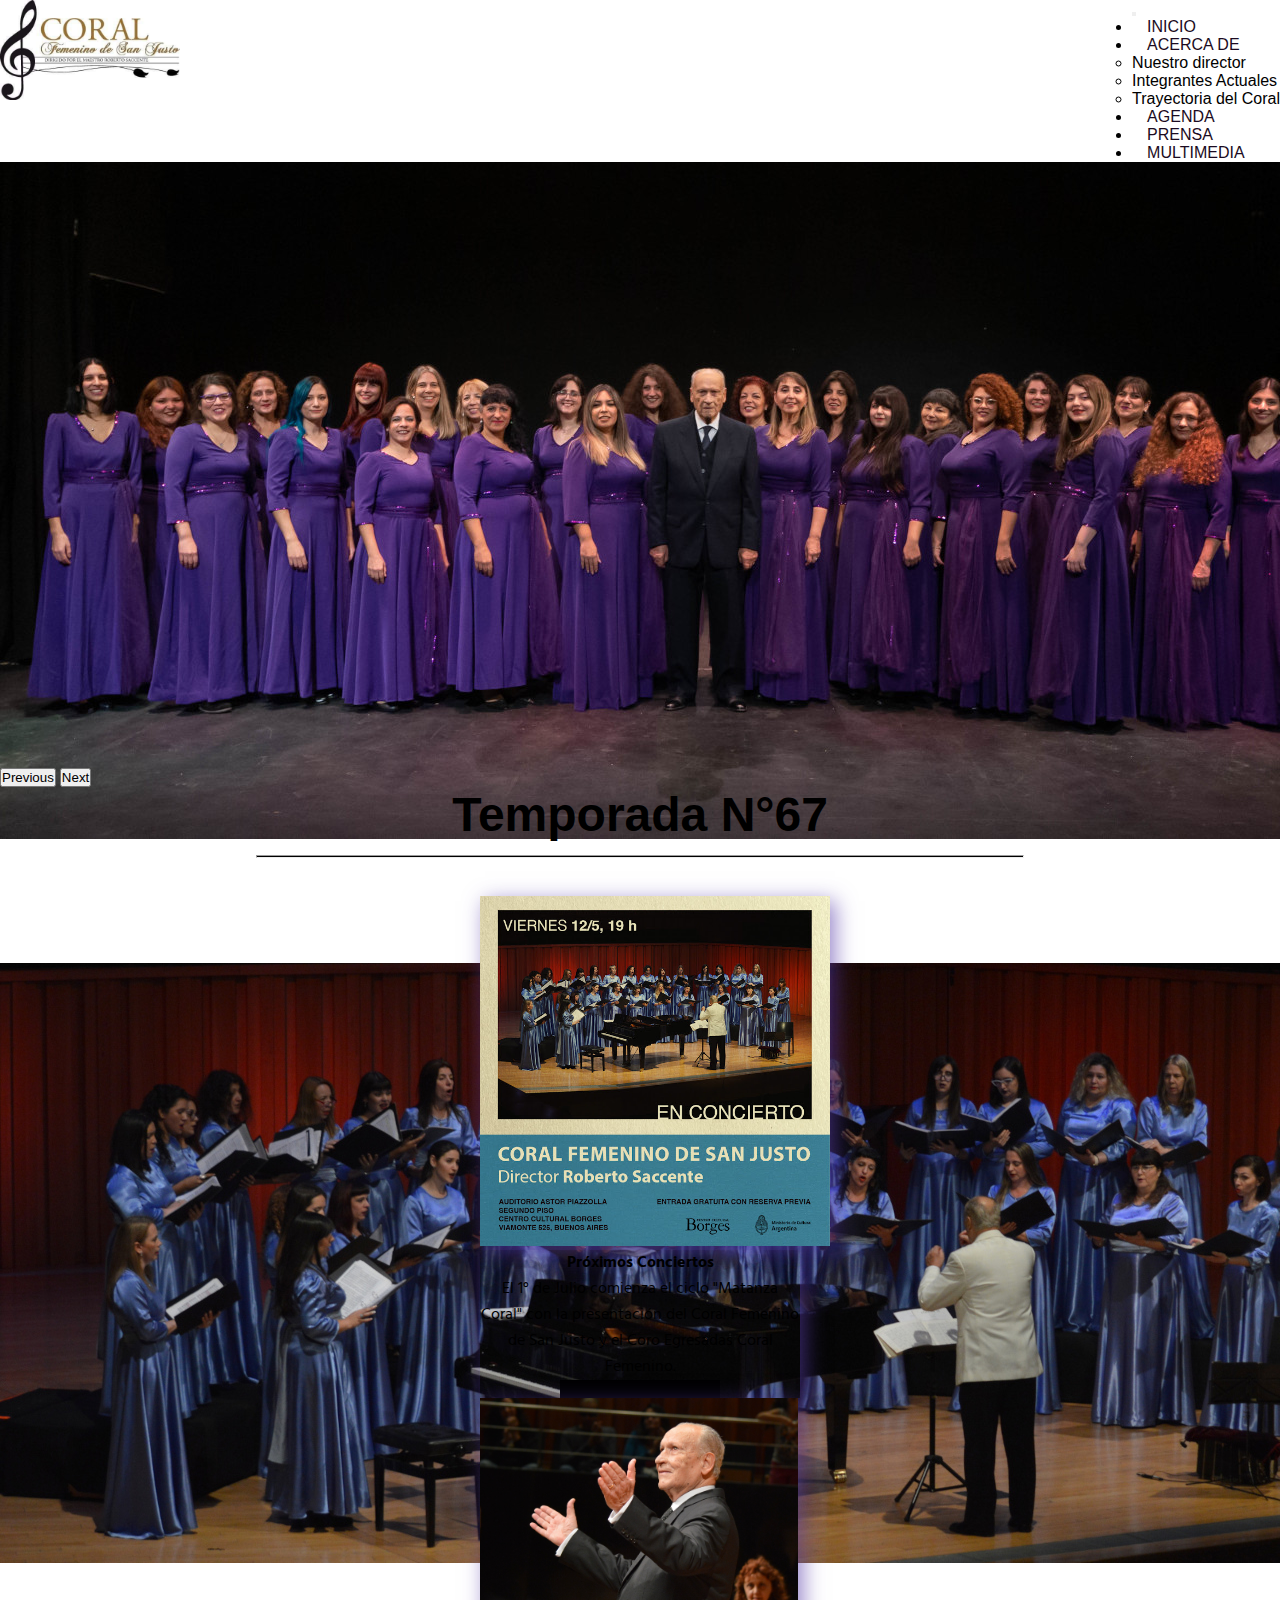
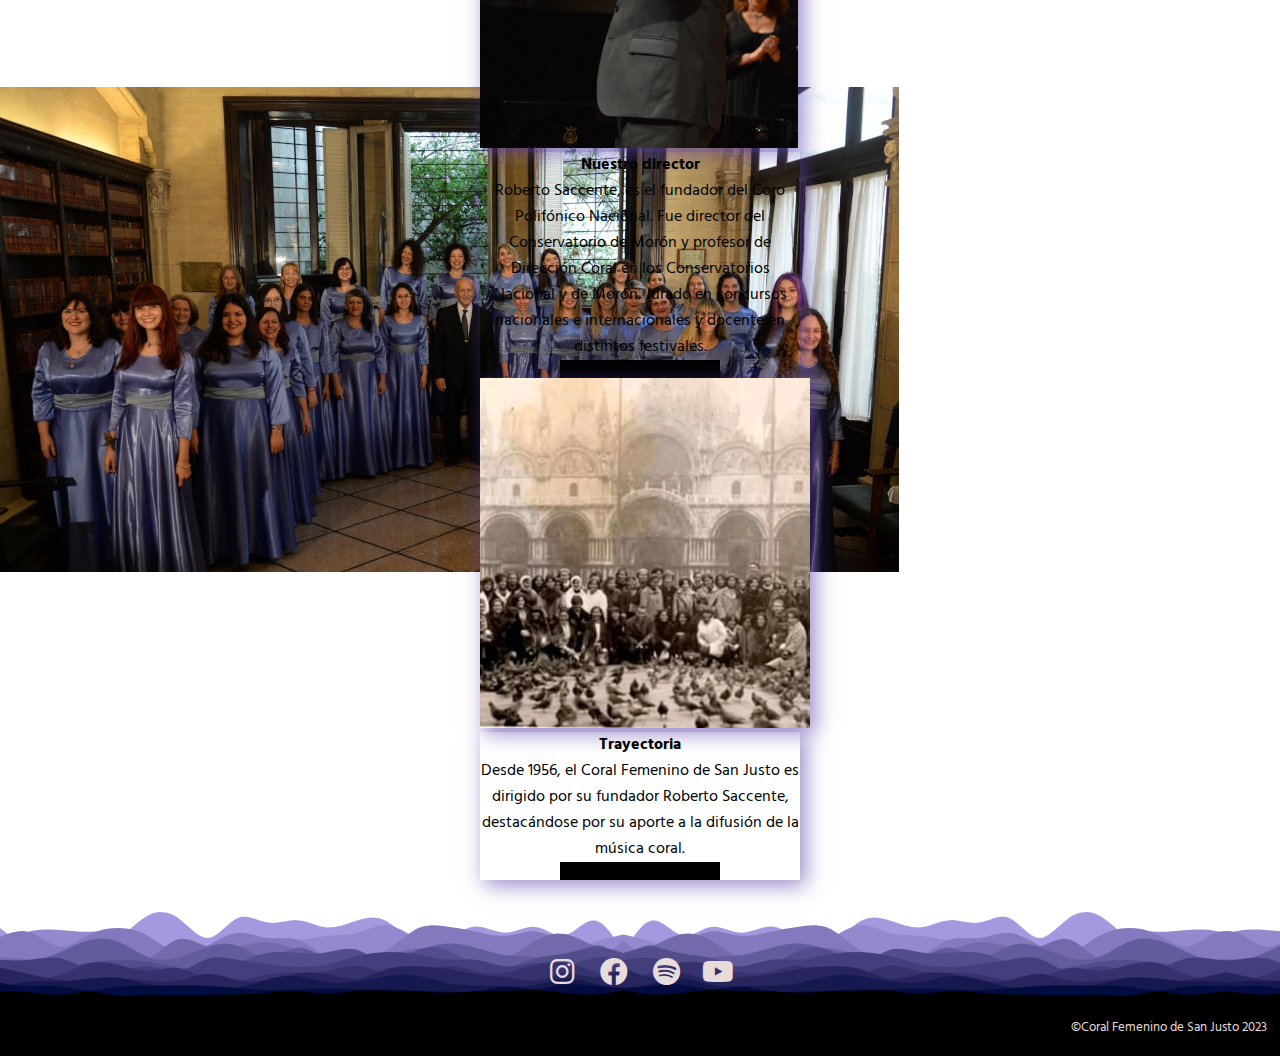
<file: index.html>
<!DOCTYPE html>
<html lang="en">

<head>
  <meta charset="UTF-8">
  <meta http-equiv="X-UA-Compatible" content="IE=edge">
  <meta name="viewport" content="width=device-width, initial-scale=1.0">
  <title>Coral Femenino de San Justo - Inicio </title>
  <meta name="description"
    content="Desde sus comienzos en 1956, el Coral Femenino de San Justo es dirigido por su fundador el Maestro Roberto Saccente, destacándose por su importante aporte a la difusión de la música coral en nuestro país y en el exterior.">
  <!-- ICON -->
  <link rel="icon" href="./Multimedia/logo.ico">
  <!-- FONTS -->
  <link href="./fuentes/fontawesome.css" rel="stylesheet">
  <link href="./fuentes/brands.css" rel="stylesheet">
  <link href="./fuentes/solid.css" rel="stylesheet">
  <link rel="preconnect" href="https://fonts.googleapis.com">
  <link rel="preconnect" href="https://fonts.gstatic.com" crossorigin>
  <link
    href="https://fonts.googleapis.com/css2?family=Hind:wght@300&family=Qwigley&family=Roboto:wght@100&display=swap">
  <link href="https://fonts.googleapis.com/css2?family=Hind:wght@500&display=swap" rel="stylesheet">
  <!-- BOOTSTRAP -->
  <link href="https://cdn.jsdelivr.net/npm/bootstrap@5.3.0/dist/css/bootstrap.min.css" rel="stylesheet"
    integrity="sha384-9ndCyUaIbzAi2FUVXJi0CjmCapSmO7SnpJef0486qhLnuZ2cdeRhO02iuK6FUUVM" crossorigin="anonymous">
  <!-- CSS -->
  <link rel="stylesheet" href="./css/estilosSass.css">
</head>

<body>
  <!-- NAVBAR -->
  <header>
    <nav class="navbar">
      <div class="container">
        <a class="navbar-brand" href="index.html">
          <img src="./Multimedia/logo.jpg" alt="Logo">
        </a>
      </div>
    </nav>
    <nav class="navbar navbar-expand-lg">
      <div class="container-fluid">

        <button class="navbar-toggler" type="button" data-bs-toggle="collapse" data-bs-target="#navbarSupportedContent"
          aria-controls="navbarSupportedContent" aria-current="false">
          <span class="navbar-toggler-icon"></span>
        </button>
        <div class="collapse navbar-collapse justify-content-end collapse show" id="navbarSupportedContent">
          <ul class="navbar-nav me-auto mb-2 mb-lg-0">
            <li class="nav-item">
              <a class="nav-link active" aria-current="page" href="index.html">INICIO</a>
            </li>
            <li class="nav-item dropdown">
              <a class="nav-link dropdown-toggle" href="./Pages/acercade.html" role="button" data-bs-toggle="dropdown"
                aria-expanded="false">
                ACERCA DE
              </a>
              <ul class="dropdown-menu">
                <li><a class="dropdown-item" href="./Pages/acercade.html">Nuestro director</a></li>
                <li><a class="dropdown-item" href="./Pages/acercade.html#integrantes">Integrantes Actuales</a></li>
                <li><a class="dropdown-item" href="./Pages/acercade.html#trayectoria">Trayectoria del Coral</a></li>

              </ul>
            <li class="nav-item">
              <a class="nav-link" href="./Pages/agenda.html">AGENDA</a>
            </li>
            <li class="nav-item">
              <a class="nav-link" href="./Pages/prensa.html">PRENSA</a>
            </li>
            <li class="nav-item">
              <a class="nav-link" href="./Pages/multimedia.html">MULTIMEDIA</a>
            </li>
          </ul>

        </div>
      </div>
    </nav>

  </header>



  <!-- CAROUSEL-->
  <div id="carouselExampleIndicators" class="carousel slide">
    <div class="carousel-indicators">
      <button type="button" data-bs-target="#carouselExampleIndicators" data-bs-slide-to="0" class="active"
        aria-current="true" aria-label="Slide 1"></button>
      <button type="button" data-bs-target="#carouselExampleIndicators" data-bs-slide-to="1"
        aria-label="Slide 2"></button>
      <button type="button" data-bs-target="#carouselExampleIndicators" data-bs-slide-to="2"
        aria-label="Slide 3"></button>
    </div>
    <div class="carousel-inner">
      <div class="carousel-item active">
        <img src="./Multimedia/5a.jpg" class="d-block w-100" alt="Formación del Coral Femenino en el 2018">
      </div>
      <div class="carousel-item">
        <img src="./Multimedia/cfsj2018.JPG" class="d-block w-100" alt="Formación del Coral Femenino 2021">
      </div>
      <div class="carousel-item">
        <img src="./Multimedia/cfsj2021.jpg" class="d-block w-100" alt="Formación del coral femenino 2023">
      </div>
    </div>
    <button class="carousel-control-prev" type="button" data-bs-target="#carouselExampleIndicators"
      data-bs-slide="prev">
      <span class="carousel-control-prev-icon" aria-hidden="true"></span>
      <span class="visually-hidden">Previous</span>
    </button>
    <button class="carousel-control-next" type="button" data-bs-target="#carouselExampleIndicators"
      data-bs-slide="next">
      <span class="carousel-control-next-icon" aria-hidden="true"></span>
      <span class="visually-hidden">Next</span>
    </button>
  </div>
  <h1 class="h1index"> Temporada N°67 </h1>
  <hr>
  <div id="cartas" class="container" >
    <div class="row gy-3">

      <div class="col-lg-4 col-md-12 col-sm-12">

        <div class="card h-100" style="width: 20rem; height: 25 rem">
          <img src="./Multimedia/borges.jpg" class="card-img-top" alt="Próximos Conciertos">
          <div class="card-body">
            <h4>Próximos Conciertos</h4>
            <p class="card-text"> El 1° de Julio comienza el ciclo "Matanza Coral" con la presentación del Coral
              Femenino de San Justo y el Coro Egresadas Coral Femenino.</p>
            <a href="./Pages/agenda.html" class="btn btn-primary"> Leer más</a>
          </div>
        </div>
      </div>

      <div class="col-lg-4 col-md-12 col-sm-12">

        <div class="card h-100" style="width: 20rem; height: 25 rem">
          <img src="./Multimedia/rs1.jpg" class="card-img-top" alt="Maestro Saccente">
          <div class="card-body">
            <h4>Nuestro director</h4>
            <p class="card-text"> Roberto Saccente, es el fundador del Coro
              Polifónico Nacional. Fue director del Conservatorio de Morón y profesor de Dirección Coral en los
              Conservatorios Nacional y de Morón. Jurado en concursos nacionales e internacionales y docente en
              distintos festivales.
            </p>
            <a href="./Pages/acercade.html" class="btn btn-primary"> Leer más</a>
          </div>
        </div>
      </div>


      <div class="col-lg-4 col-md-12 col-sm-12">

        <div class="card h-100" style="width: 20rem; height: 25 rem">
          <img src="./Multimedia/venecia1966.jpg" class="card-img-top" alt="El coro en Venecia 1966">
          <div class="card-body">
            <h4>Trayectoria</h4>
            <p class="card-text">Desde 1956, el Coral Femenino de San Justo es dirigido por su fundador Roberto
              Saccente,
              destacándose por
              su aporte a la difusión de la música coral.
            </p>
            <a href="./Pages/acercade.html#trayectoria" class="btn btn-primary"> Leer más</a>
          </div>
        </div>
      </div>

    </div>



  </div>


  <footer>

    <div>
      <a href="https://www.instagram.com/coralfemeninodesanjusto_ok"><i class="fab fa-instagram"></i></a>
      <a href="https://www.facebook.com/coralfemeninodesanjusto/"><i class="fab fa-facebook"></i></a>
      <a href="https://open.spotify.com/artist/1O4IZz7XNLzSI4IsYaeRHL?si=3RC_s44mT_uySMLoVgjkMA"><i
          class="fab fa-spotify"></i></a>
      <a href="https://www.youtube.com/user/coralfemeninosj"><i class="fab fa-youtube"></i></a>
    </div>
    <p>&copy;Coral Femenino de San Justo 2023</p>


    </div>
  </footer>
   <script src="https://cdn.jsdelivr.net/npm/bootstrap@5.3.0/dist/js/bootstrap.bundle.min.js"
    integrity="sha384-geWF76RCwLtnZ8qwWowPQNguL3RmwHVBC9FhGdlKrxdiJJigb/j/68SIy3Te4Bkz"
    crossorigin="anonymous"></script>
  
    </body>

</html>
</file>
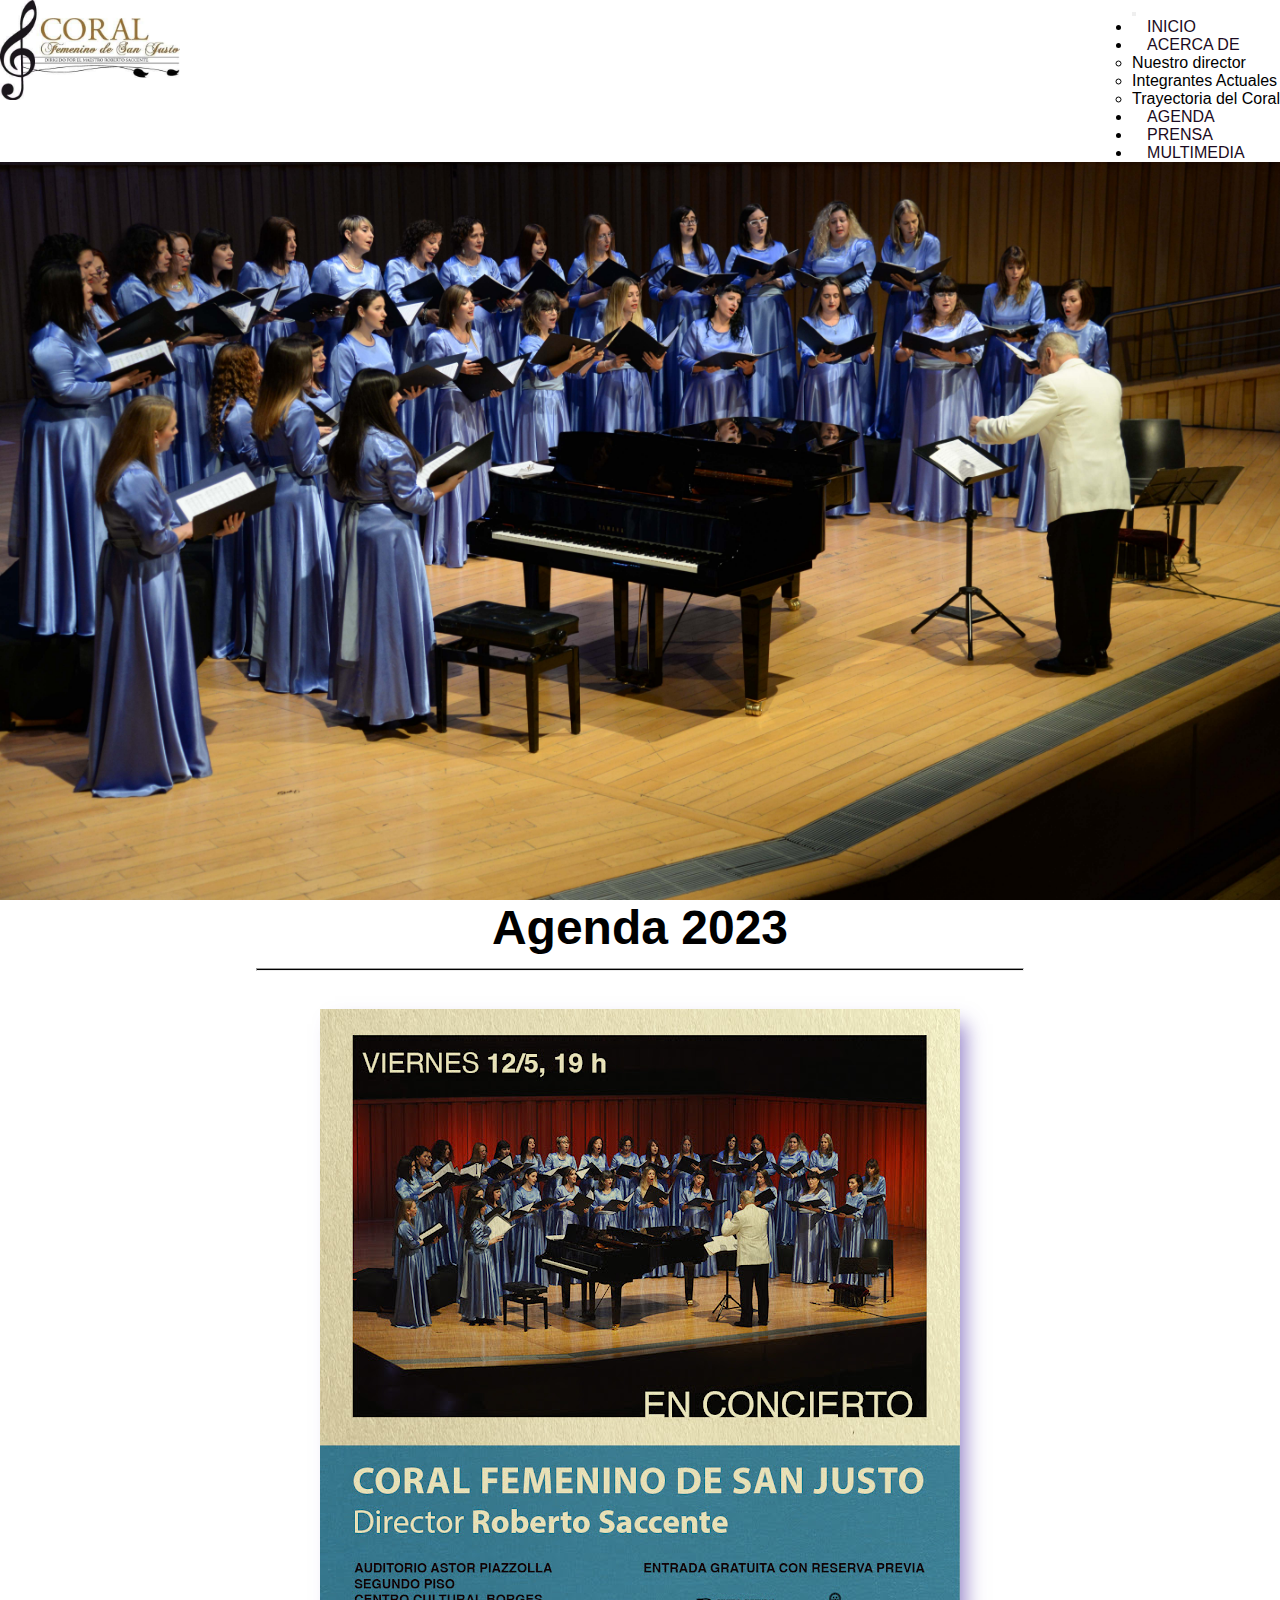
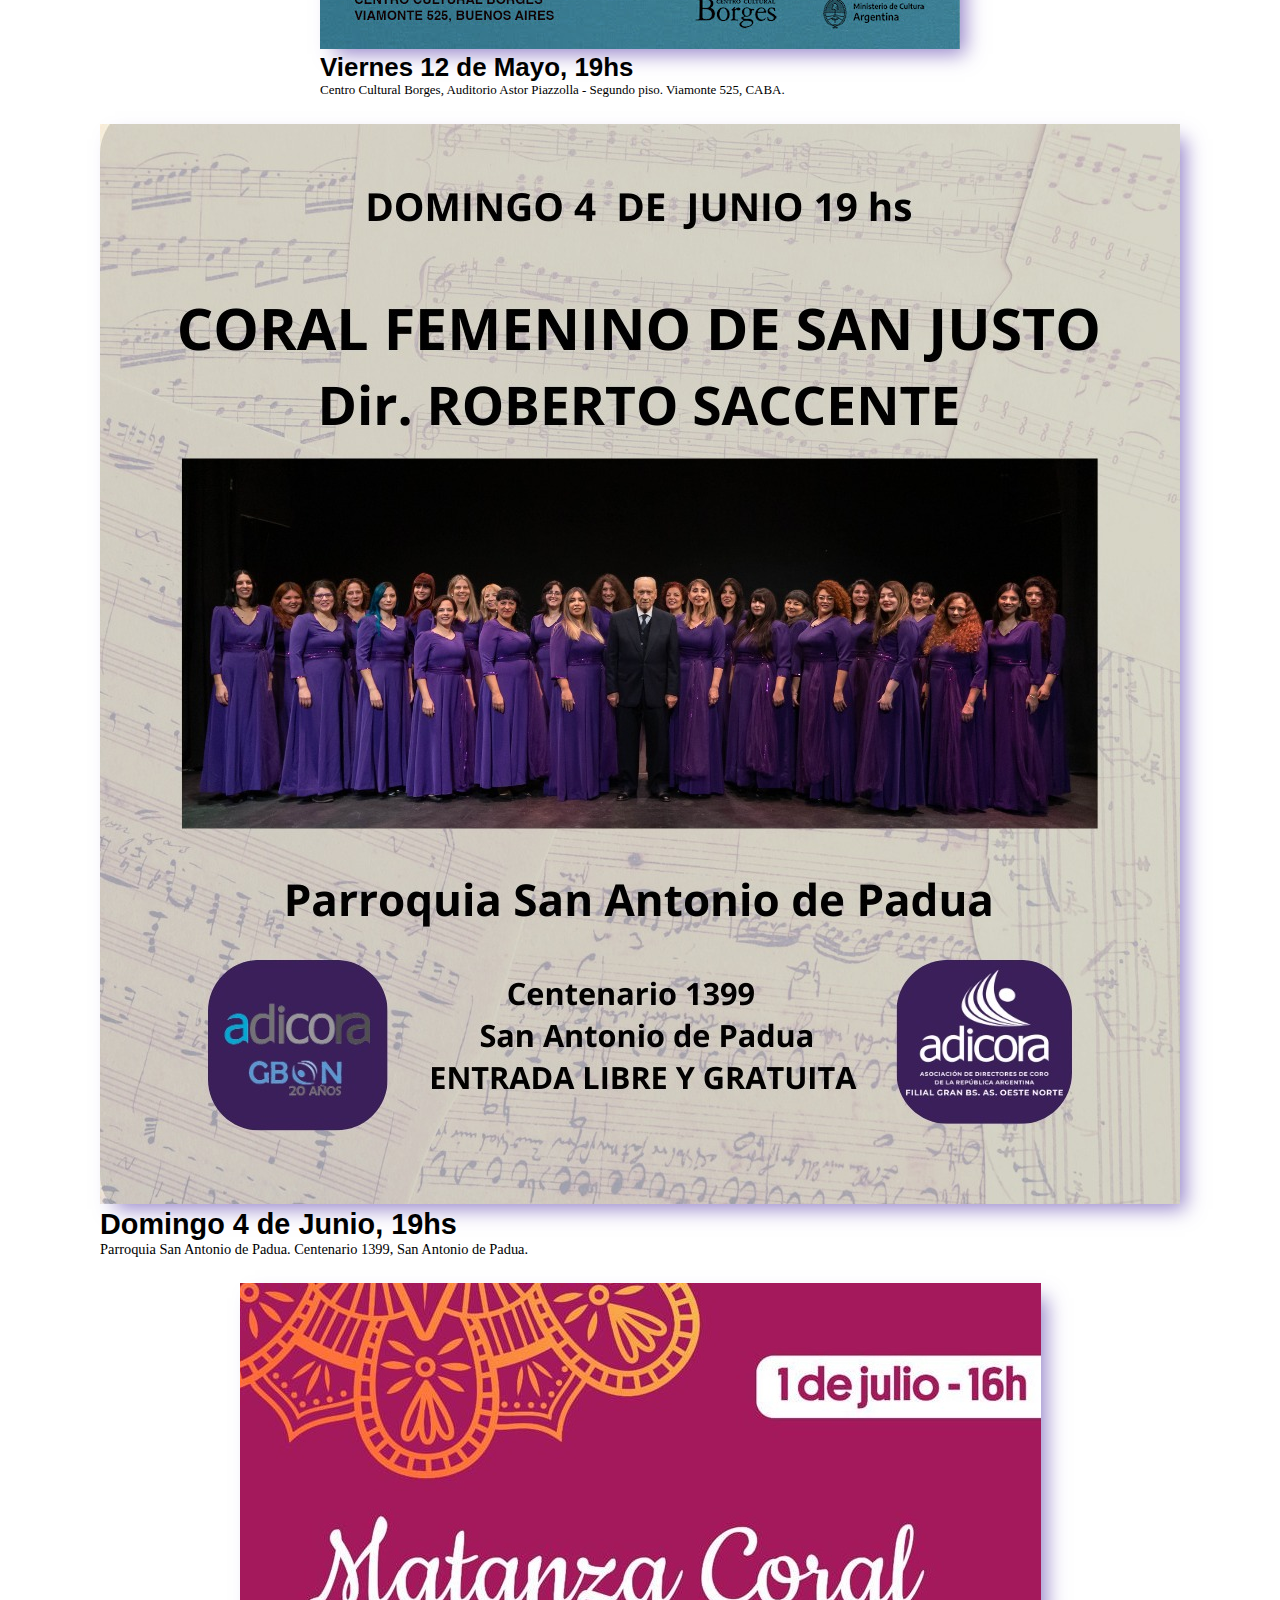
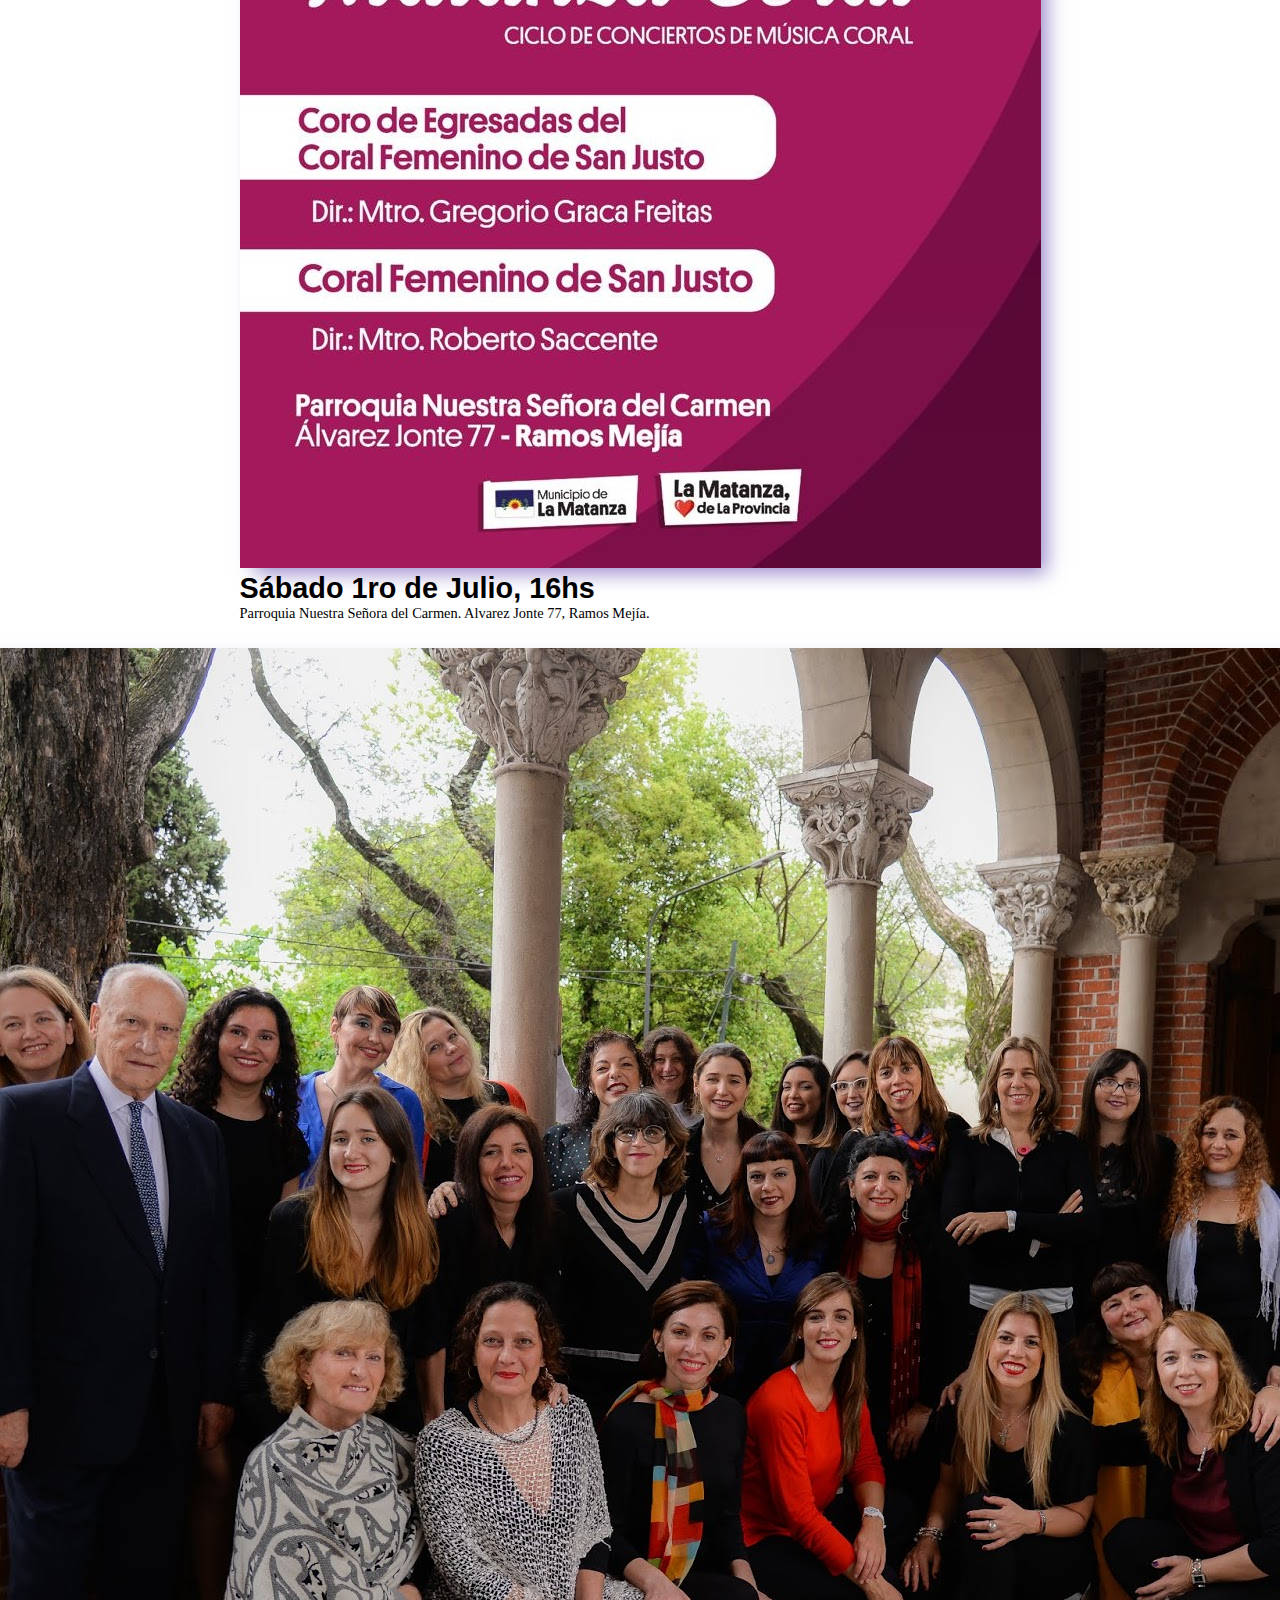
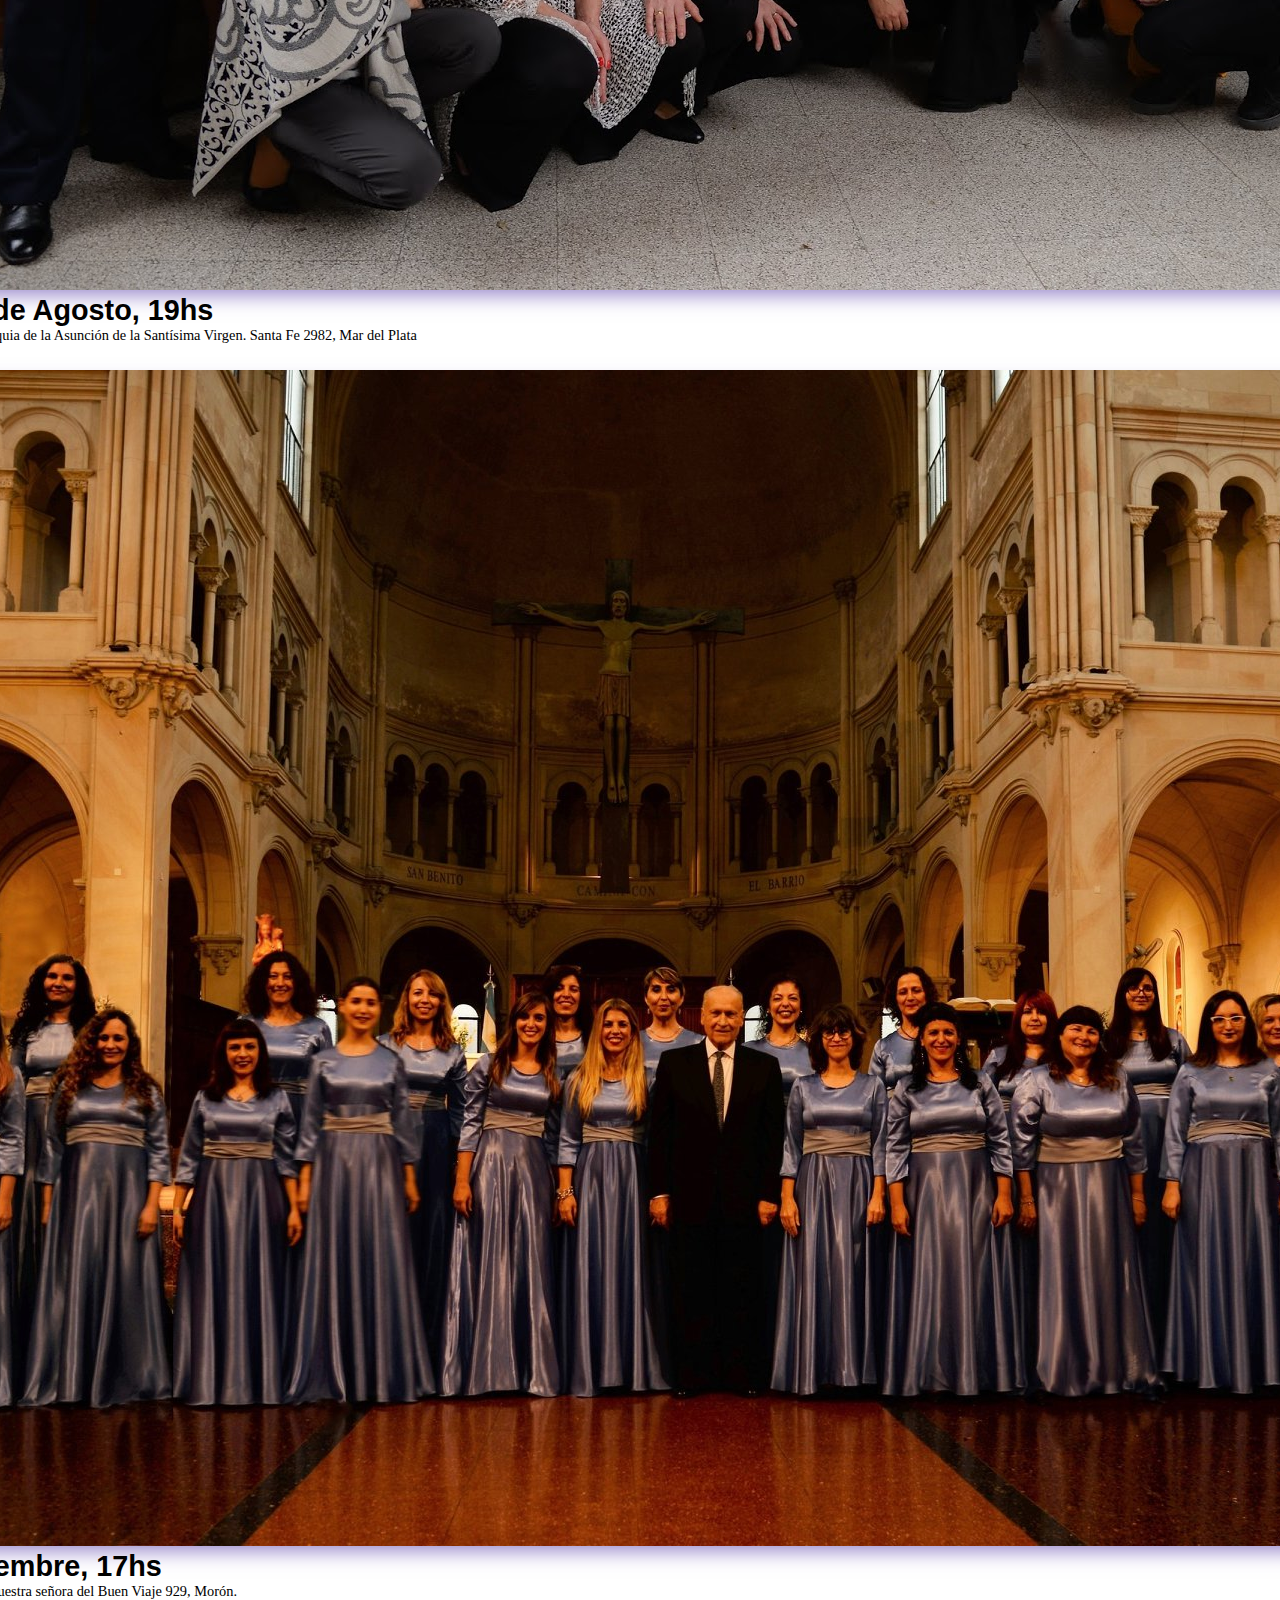
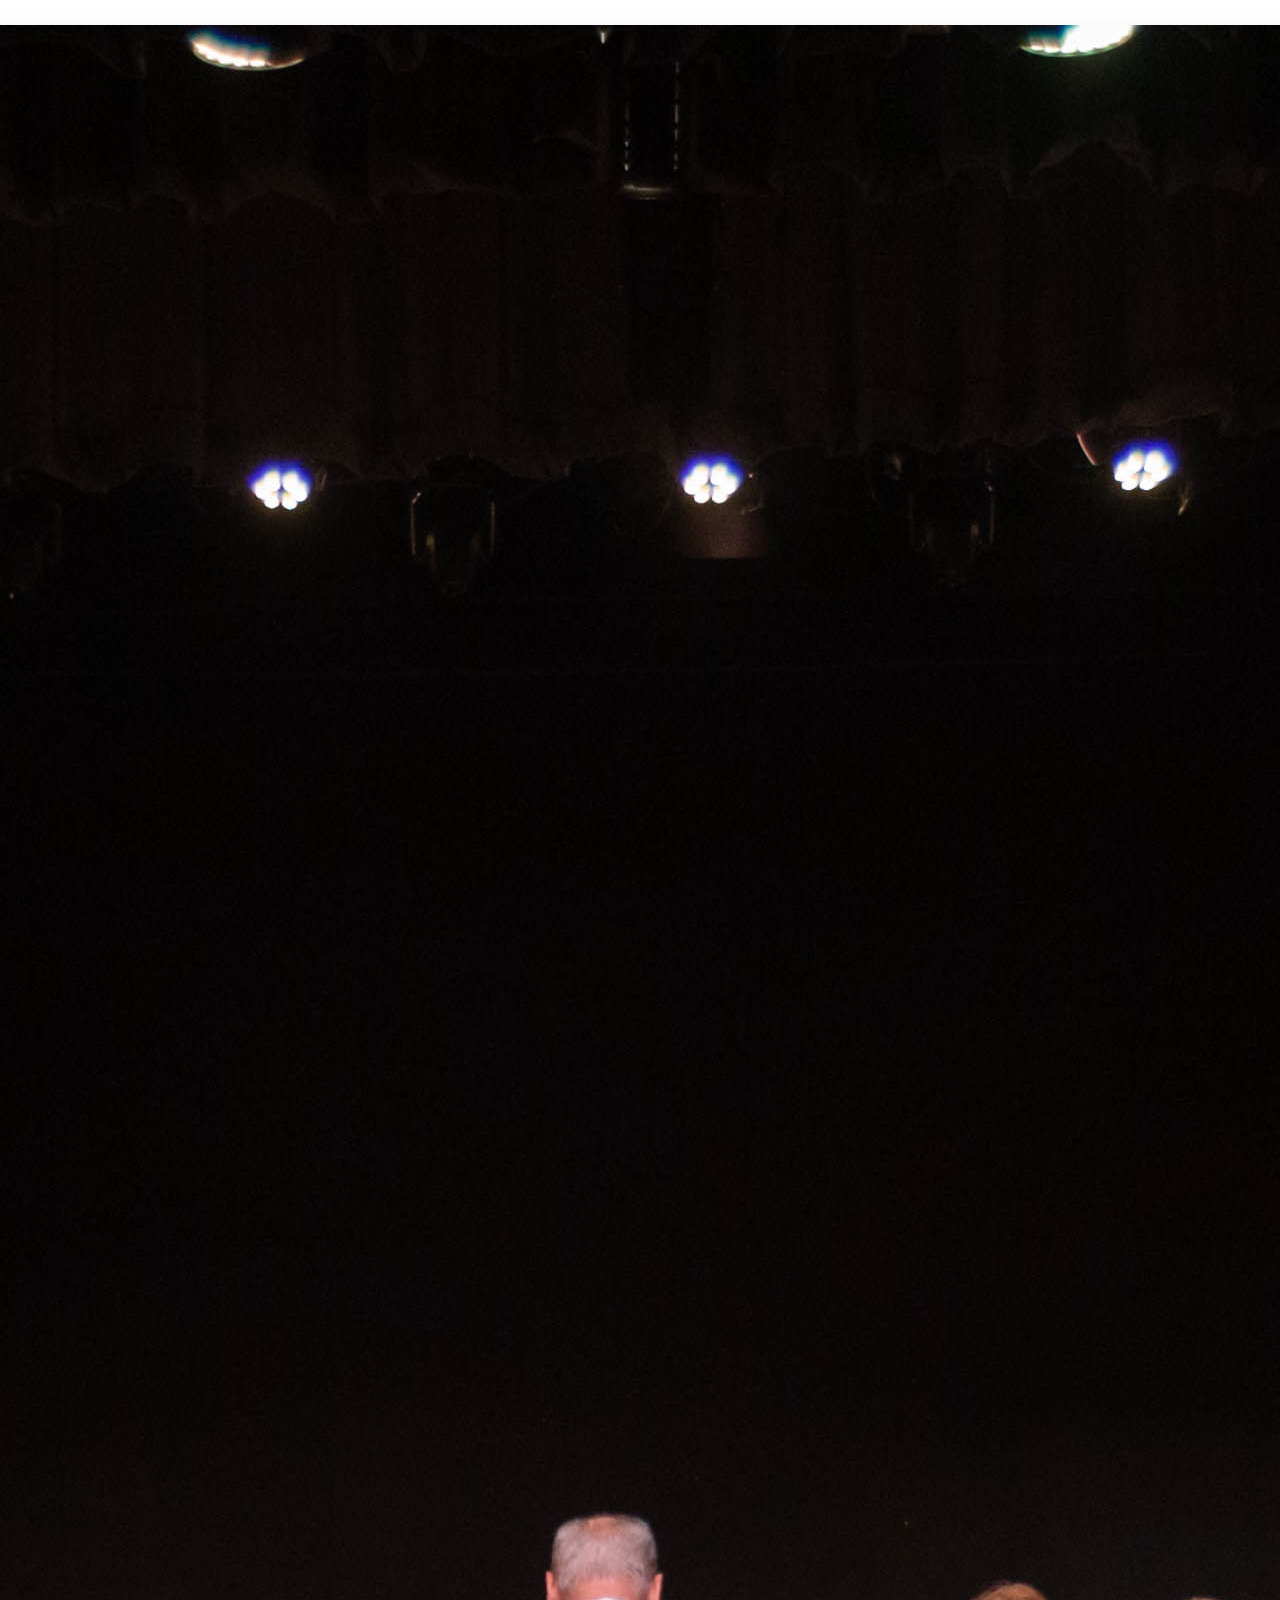
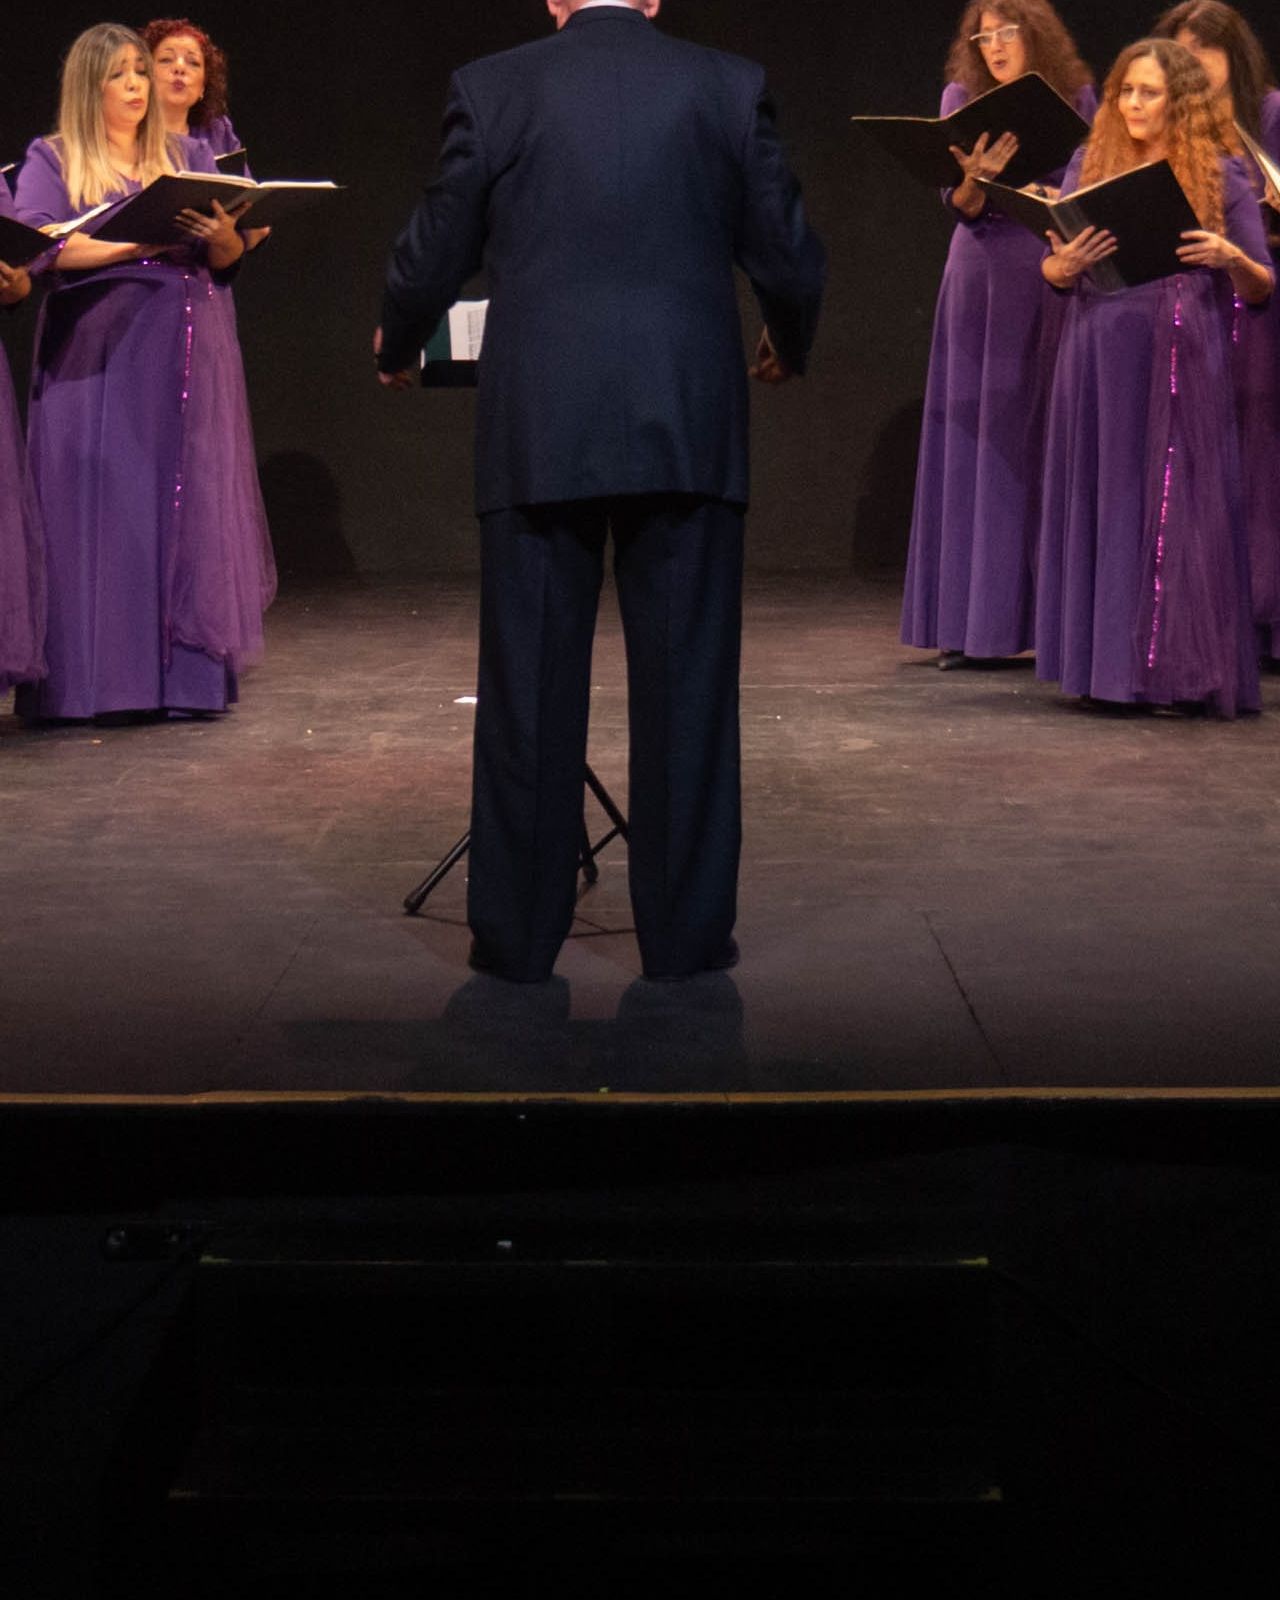
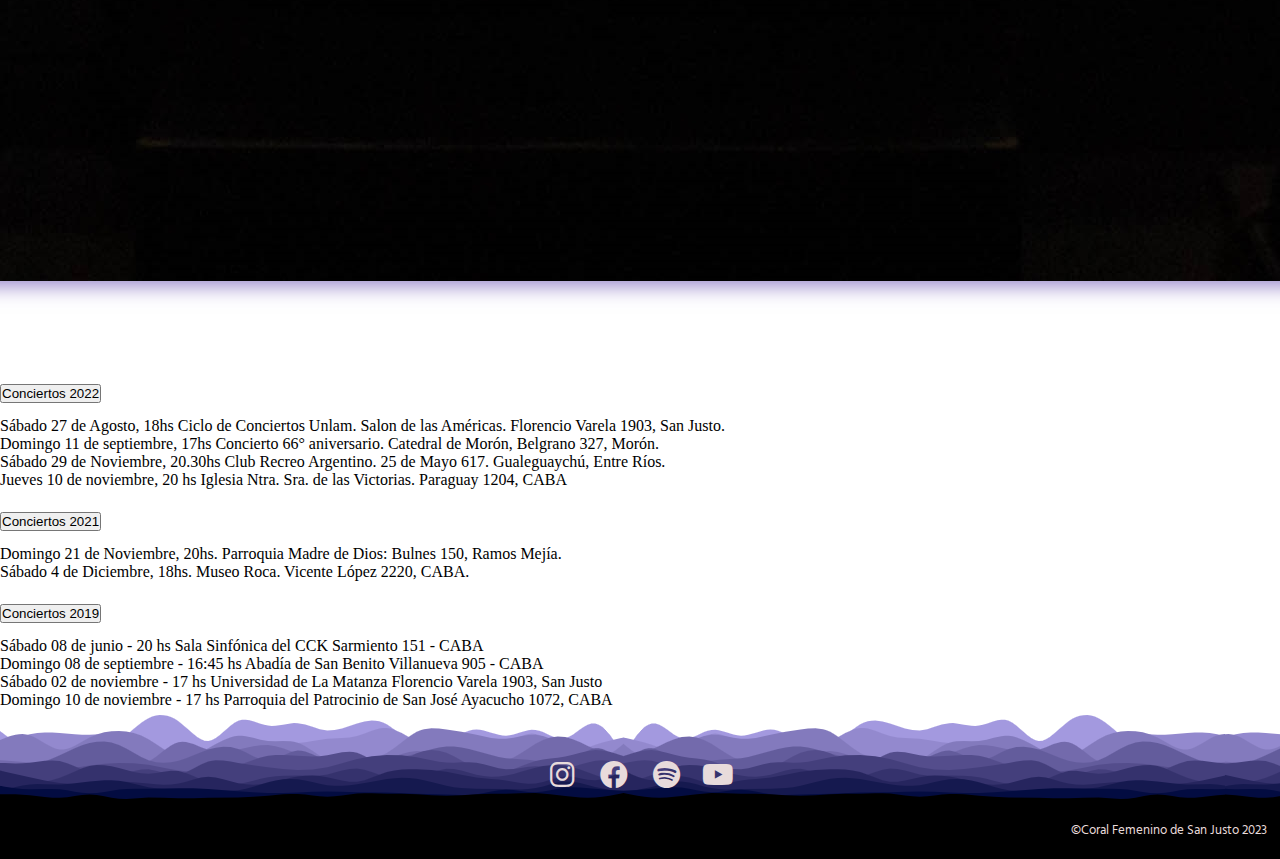
<file: Pages/agenda.html>
<!DOCTYPE html>
<html lang="en">

<head>
  <meta charset="UTF-8">
  <meta http-equiv="X-UA-Compatible" content="IE=edge">
  <meta name="viewport" content="width=device-width, initial-scale=1.0">
  <title>Coral Femenino de San Justo - Agenda</title>
  <meta name="description"
    content="Con mucha alegría los invitamos a nuestro primer concierto de la temporada 67°, en el Auditorio Astor Piazzola del Centro Cultural Borges.">
  <!-- ICON -->
  <link rel="icon" href="../Multimedia/logo.ico">
  <!-- FONTS -->
  <link href="../fuentes/fontawesome.css" rel="stylesheet">
  <link href="../fuentes/brands.css" rel="stylesheet">
  <link href="../fuentes/solid.css" rel="stylesheet">
  <link rel="preconnect" href="https://fonts.googleapis.com">
  <link rel="preconnect" href="https://fonts.gstatic.com" crossorigin>
  <link
    href="https://fonts.googleapis.com/css2?family=Hind:wght@300&family=Qwigley&family=Roboto:wght@100&display=swap">
  <link href="https://fonts.googleapis.com/css2?family=Hind:wght@500&display=swap" rel="stylesheet">
  <!-- BOOTSTRAP -->
  <link href="https://cdn.jsdelivr.net/npm/bootstrap@5.3.0/dist/css/bootstrap.min.css" rel="stylesheet"
    integrity="sha384-9ndCyUaIbzAi2FUVXJi0CjmCapSmO7SnpJef0486qhLnuZ2cdeRhO02iuK6FUUVM" crossorigin="anonymous">
  <!-- CSS -->
  <link rel="stylesheet" href="../css/estilosSass.css">
</head>

<body>

  <head>
    <meta charset="UTF-8">
    <meta http-equiv="X-UA-Compatible" content="IE=edge">
    <meta name="viewport" content="width=device-width, initial-scale=1.0">
    <title>Coral Femenino de San Justo - Acerca de</title>
    <!-- ICON -->
    <link rel="icon" href="../Multimedia/logo.ico">
    <!-- FONTS -->
    <link href="../fuentes/fontawesome.css" rel="stylesheet">
    <link href="../fuentes/brands.css" rel="stylesheet">
    <link href="../fuentes/solid.css" rel="stylesheet">
    <link rel="preconnect" href="https://fonts.googleapis.com">
    <link rel="preconnect" href="https://fonts.gstatic.com" crossorigin>
    <link
      href="https://fonts.googleapis.com/css2?family=Hind:wght@300&family=Qwigley&family=Roboto:wght@100&display=swap">
    <!-- BOOTSTRAP -->
    <link href="https://cdn.jsdelivr.net/npm/bootstrap@5.3.0/dist/css/bootstrap.min.css" rel="stylesheet"
      integrity="sha384-9ndCyUaIbzAi2FUVXJi0CjmCapSmO7SnpJef0486qhLnuZ2cdeRhO02iuK6FUUVM" crossorigin="anonymous">
    <!-- CSS -->
    <link rel="stylesheet" href="../css/estilosSass.css">
  </head>

  <body>
    <!-- NAVBAR -->
    <header id="head">
      <nav class="navbar">
        <div class="container">
          <a class="navbar-brand" href="../index.html">
            <img style='float:left' src="../Multimedia/logo.jpg" alt="Logo">
          </a>
        </div>
      </nav>
      <nav class="navbar navbar-expand-lg">
        <div class="container-fluid">

          <button class="navbar-toggler" type="button" data-bs-toggle="collapse"
            data-bs-target="#navbarSupportedContent" aria-controls="navbarSupportedContent" aria-current="false">
            <span class="navbar-toggler-icon"></span>
          </button>
          <div class="collapse navbar-collapse" id="navbarSupportedContent">
            <ul class="navbar-nav me-auto mb-2 mb-lg-0">
              <li class="nav-item">
                <a class="nav-link active" aria-current="page" href="../index.html">INICIO</a>
              </li>
              <li class="nav-item dropdown">
                <a class="nav-link dropdown-toggle" href="./acercade.html" role="button" data-bs-toggle="dropdown"
                  aria-expanded="false">
                  ACERCA DE
                </a>
                <ul class="dropdown-menu">
                  <li><a class="dropdown-item" href="./acercade.html">Nuestro director</a></li>
                  <li><a class="dropdown-item" href="./acercade.html#integrantes">Integrantes Actuales</a></li>
                  <li><a class="dropdown-item" href="./acercade.html#trayectoria">Trayectoria del Coral</a></li>

                </ul>
              <li class="nav-item">
                <a class="nav-link" href="./agenda.html">AGENDA</a>
              </li>
              <li class="nav-item">
                <a class="nav-link" href="./prensa.html">PRENSA</a>
              </li>
              <li class="nav-item">
                <a class="nav-link" href="./multimedia.html">MULTIMEDIA</a>
              </li>
            </ul>

          </div>
        </div>
      </nav>

    </header>
    <nav class="agendafondo">
    </nav>
    <h1> Agenda 2023 </h1>
    <section class="agenda">
      <hr>
      <div class="container">

        <div class="row agenda">
          <div class="col-lg-3 col-md-12 col-sm-12">
            <img class="img-fluid" src="../Multimedia/borges.jpg" alt="Flyer centro borges">
          </div>
          <div class="col-lg-9  col-md-12 col-sm-12">
            <h3>Viernes 12 de Mayo, 19hs</h3>
            <p>Centro Cultural Borges, Auditorio Astor Piazzolla - Segundo piso. Viamonte 525, CABA.
            </p>

          </div>
        </div>

      </div>


      <div class="container">

        <div class="row">
          <div class="col-lg-3 col-md-12 col-sm-12">

            <img class="img-fluid" src="../Multimedia/padua.jpeg" alt="Iglesia de Padua">
          </div>
          <div class="col-lg-9  col-md-12 col-sm-12">
            <h3> Domingo 4 de Junio, 19hs </h3>
            <p>Parroquia San Antonio de Padua. Centenario 1399, San Antonio de Padua.

            </p>


          </div>

        </div>

      </div>
      <div class="container">

        <div class="row">
          <div class="col-lg-3 col-md-12 col-sm-12">
            <img class="img-fluid" src="../Multimedia/desktop.jpeg" alt="Flyer Ramos Mejía">
          </div>
          <div class="col-lg-9  col-md-12 col-sm-12">
            <h3>Sábado 1ro de Julio, 16hs</h3>
            <p>Parroquia Nuestra Señora del Carmen. Alvarez Jonte 77, Ramos Mejía.

            </p>

          </div>
        </div>

      </div>


      <div class="container">

        <div class="row">
          <div class="col-lg-3 col-md-12 col-sm-12">

            <img class="img-fluid" src="../Multimedia/integrantes.jpg" alt="Gira a Mar del Plata">
          </div>
          <div class="col-lg-9  col-md-12 col-sm-12">
            <h3> Sábado 26 de Agosto, 19hs</h3>
            <p> Gira a Mar del Plata. Parroquia de la Asunción de la Santí­sima Virgen. Santa Fe 2982, Mar del Plata
            </p>


          </div>

        </div>

      </div>


      <div class="container">

        <div class="row">
          <div class="col-lg-3 col-md-12 col-sm-12">

            <img class="img-fluid" src="../Multimedia/20182.jpg" alt="Aniversario en Catedral de Morón">
          </div>
          <div class="col-lg-9  col-md-12 col-sm-12">
            <h3> Domingo 17 de Septiembre, 17hs</h3>
            <p> Concierto Aniversario en la Catedral de Morón. Nuestra señora del Buen Viaje 929, Morón. </p>


          </div>

        </div>

      </div>


      <div class="container">

        <div class="row">
          <div class="col-lg-3 col-md-12 col-sm-12">

            <img class="img-fluid" src="../Multimedia/5.jpg" alt="Catedral de La Plata">
          </div>
          <div class="col-lg-9  col-md-12 col-sm-12">
            <h3> Sábado 14 de Octubre, 20hs</h3>
            <p> Ciudad de La Plata. Concierto en connmemoración del 30° aniversario de la creación del America Cantat </p>


          </div>

        </div>

      </div>
      
    </section>

    <div class="accordion accordion-flush" id="accordionFlushExample">
      <div class="accordion-item">
        <h2 class="accordion-header">
          <button class="accordion-button collapsed" type="button" data-bs-toggle="collapse" data-bs-target="#flush-collapseOne" aria-expanded="false" aria-controls="flush-collapseOne">
            Conciertos 2022
          </button>
        </h2>
        <div id="flush-collapseOne" class="accordion-collapse collapse" data-bs-parent="#accordionFlushExample">
          <div class="accordion-body"><ul>Sábado 27 de Agosto, 18hs Ciclo de Conciertos Unlam. Salon de las Américas. Florencio Varela 1903, San Justo.</ul>
                       
            <ul>Domingo 11 de septiembre, 17hs Concierto 66° aniversario. Catedral de Morón, Belgrano 327, Morón.</ul>
                       
            <ul>Sábado 29 de Noviembre, 20.30hs Club Recreo Argentino. 25 de Mayo 617. Gualeguaychú, Entre Ríos.</ul>
            
            
           <ul>Jueves 10 de noviembre, 20 hs Iglesia Ntra. Sra. de las Victorias. Paraguay 1204, CABA</ul></div>
      </div>
      <div class="accordion-item">
        <h2 class="accordion-header">
          <button class="accordion-button collapsed" type="button" data-bs-toggle="collapse" data-bs-target="#flush-collapseTwo" aria-expanded="false" aria-controls="flush-collapseTwo">
            Conciertos 2021
          </button>
        </h2>
        <div id="flush-collapseTwo" class="accordion-collapse collapse" data-bs-parent="#accordionFlushExample">
          <div class="accordion-body"><ul> Domingo 21 de Noviembre, 20hs. Parroquia Madre de Dios: Bulnes 150, Ramos Mejía.</ul> 
          <ul>Sábado 4 de Diciembre, 18hs. Museo Roca. Vicente López 2220, CABA.</ul></div>
        </div>
      </div>
      <div class="accordion-item">
        <h2 class="accordion-header">
          <button class="accordion-button collapsed" type="button" data-bs-toggle="collapse" data-bs-target="#flush-collapseThree" aria-expanded="false" aria-controls="flush-collapseThree">
            Conciertos 2019
          </button>
        </h2>
        <div id="flush-collapseThree" class="accordion-collapse collapse" data-bs-parent="#accordionFlushExample">
          <div class="accordion-body"><ul>Sábado 08 de junio - 20 hs
            Sala Sinfónica del CCK
            Sarmiento 151 - CABA</ul>
            
            
            <ul>Domingo 08 de septiembre - 16:45 hs
            Abadía de San Benito
            Villanueva 905 - CABA</ul>
                       
            <ul>Sábado 02 de noviembre - 17 hs
            Universidad de La Matanza
            Florencio Varela 1903, San Justo</ul>
            
            
           <ul>Domingo 10 de noviembre - 17 hs
            Parroquia del Patrocinio de San José
            Ayacucho 1072, CABA</ul></div>
      </div>

     
    </div>

    <footer>

      <div>
        <a href="https://www.instagram.com/coralfemeninodesanjusto_ok"><i class="fab fa-instagram"></i></a>
        <a href="https://www.facebook.com/coralfemeninodesanjusto/"><i class="fab fa-facebook"></i></a>
        <a href="https://open.spotify.com/artist/1O4IZz7XNLzSI4IsYaeRHL?si=3RC_s44mT_uySMLoVgjkMA"><i
            class="fab fa-spotify"></i></a>
        <a href="https://www.youtube.com/user/coralfemeninosj"><i class="fab fa-youtube"></i></a>
      </div>
      <p> &copy;Coral Femenino de San Justo 2023</p>


      </div>
    </footer>
    <script src="https://cdn.jsdelivr.net/npm/bootstrap@5.3.0/dist/js/bootstrap.bundle.min.js"
      integrity="sha384-geWF76RCwLtnZ8qwWowPQNguL3RmwHVBC9FhGdlKrxdiJJigb/j/68SIy3Te4Bkz"
      crossorigin="anonymous"></script>
      
  </body>

</html>
</file>
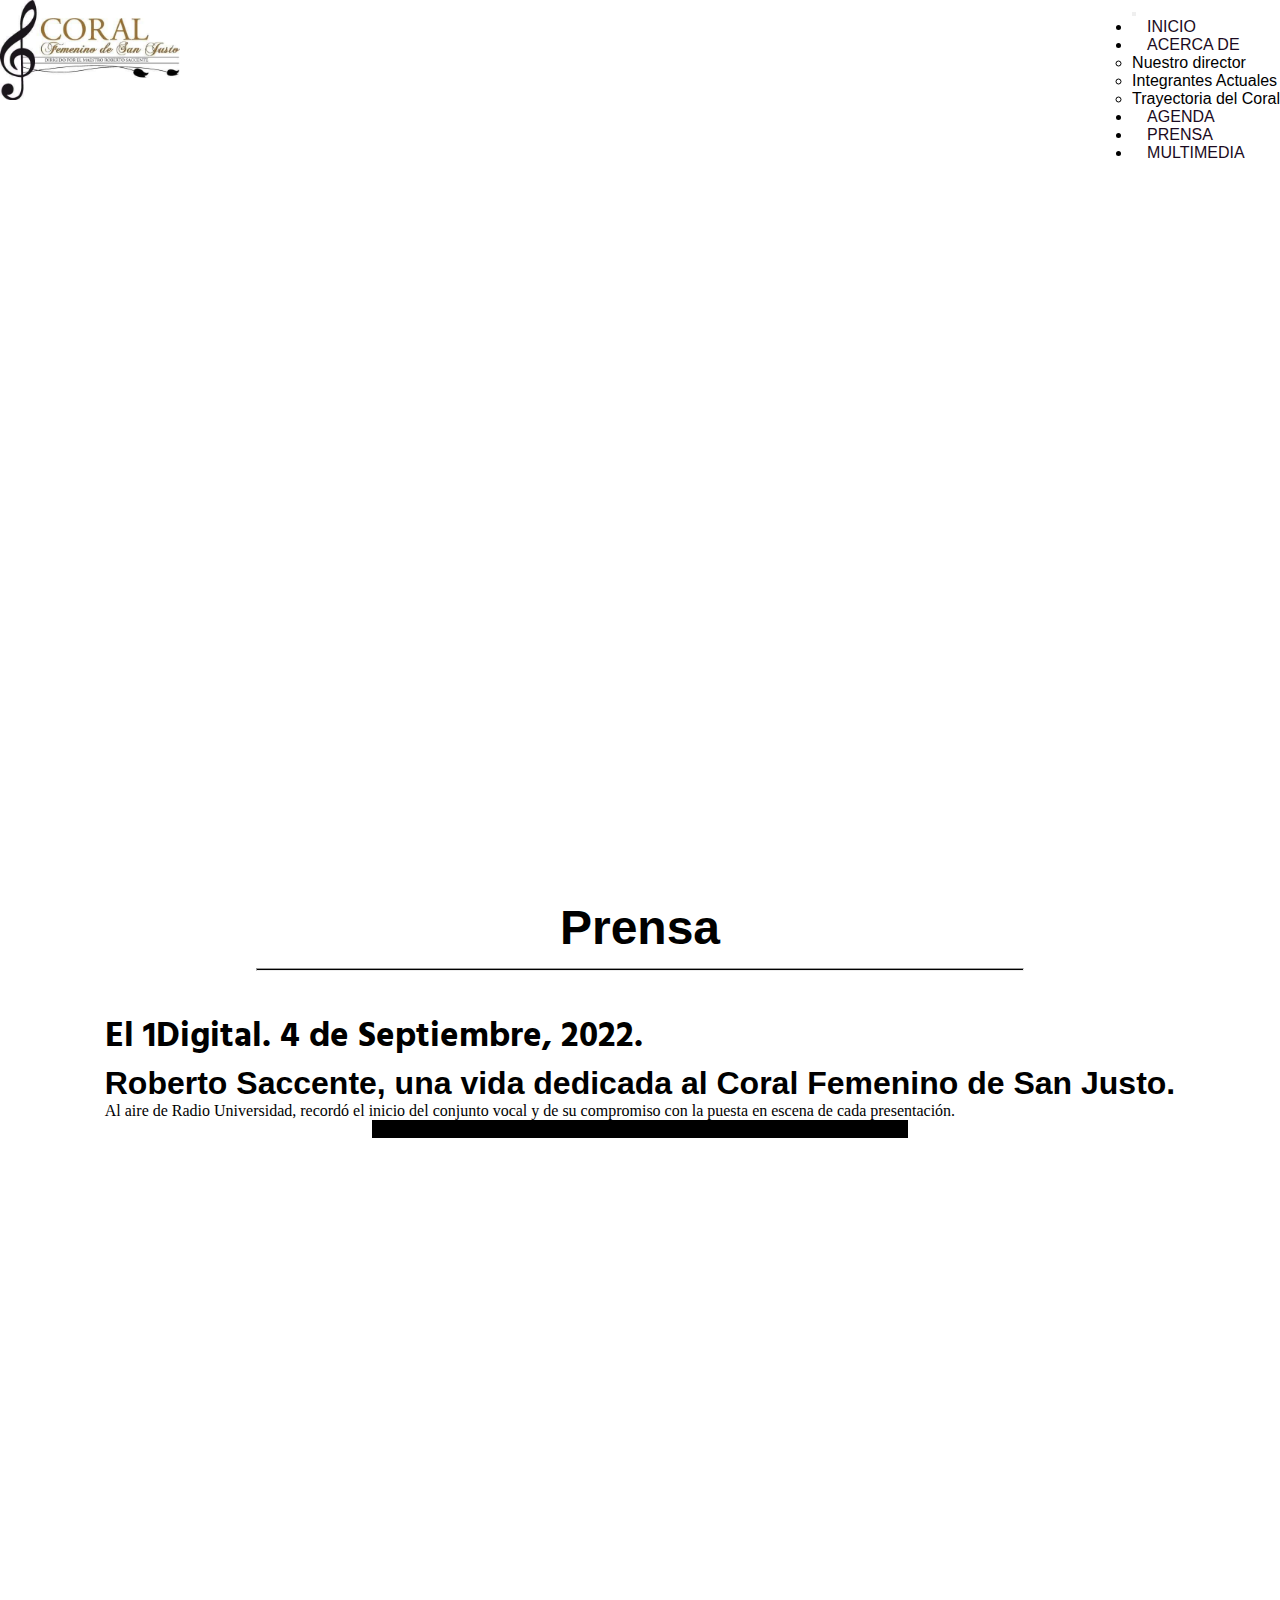
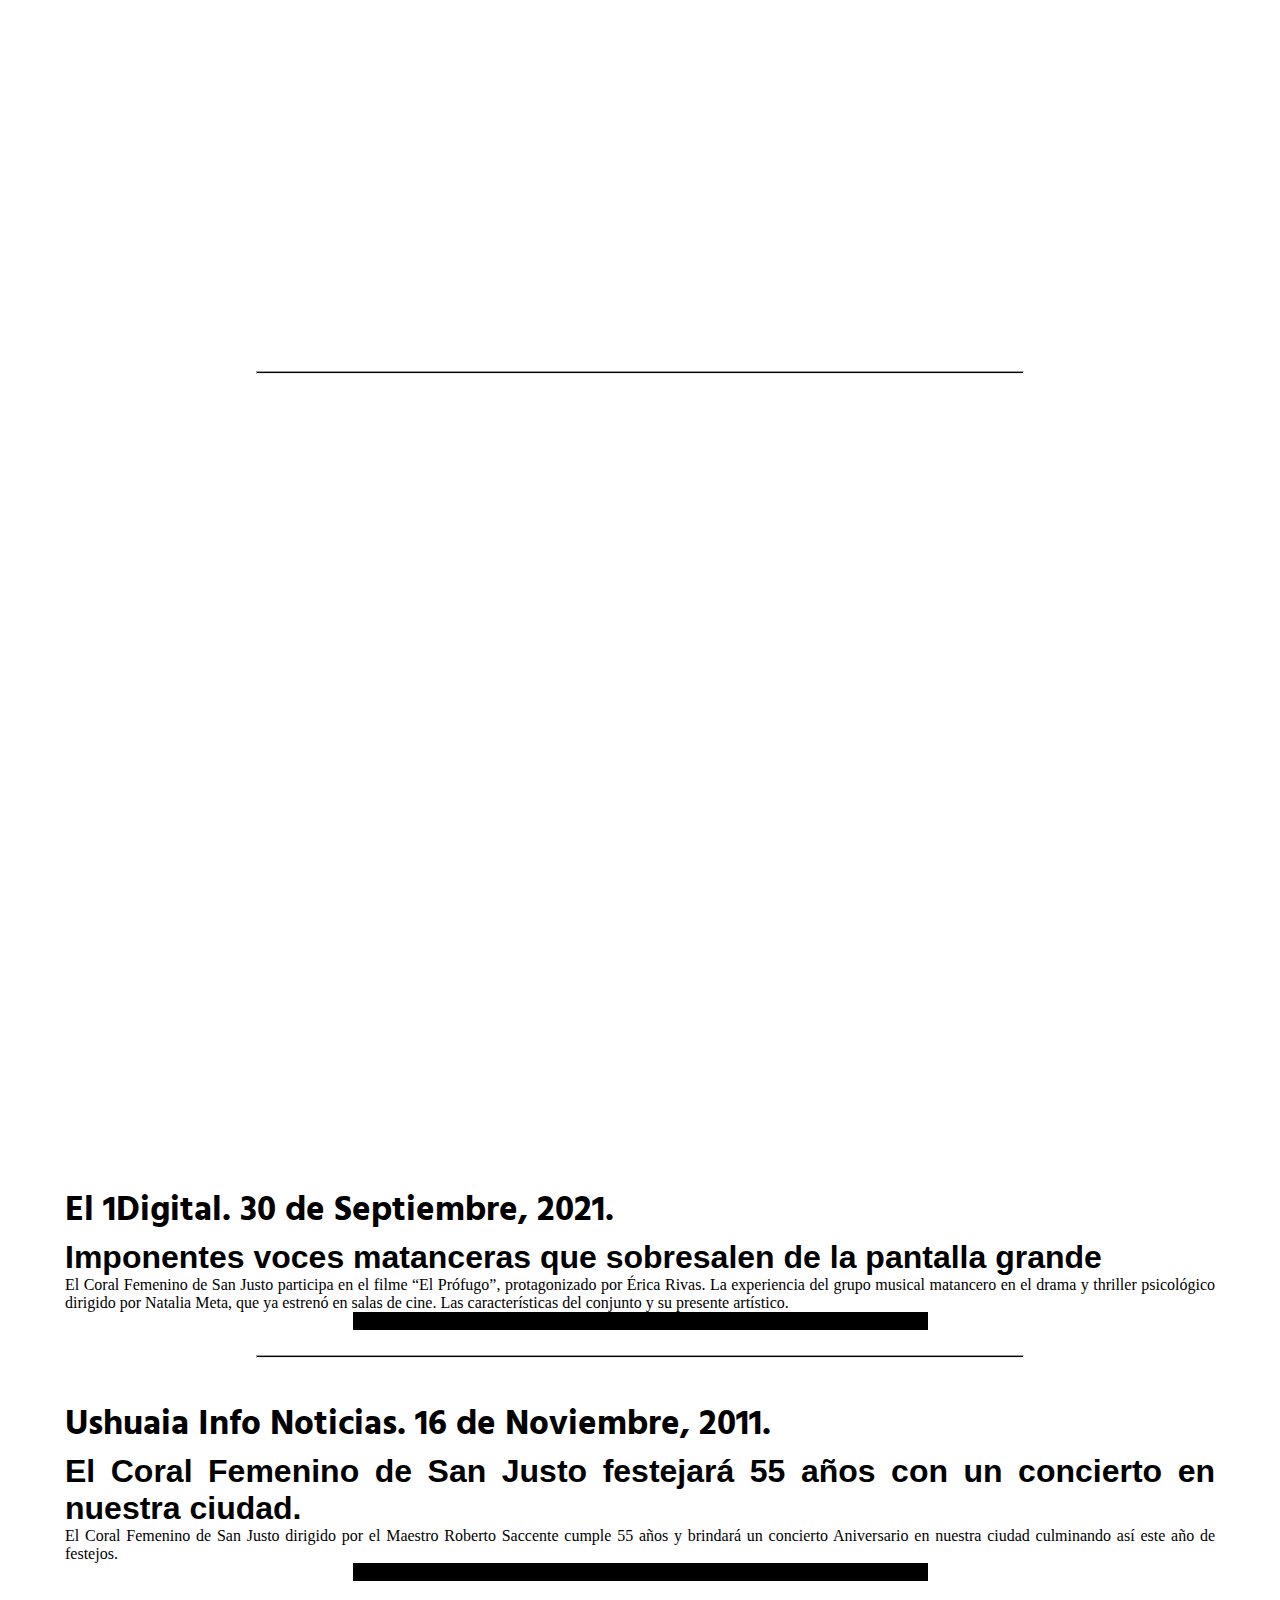
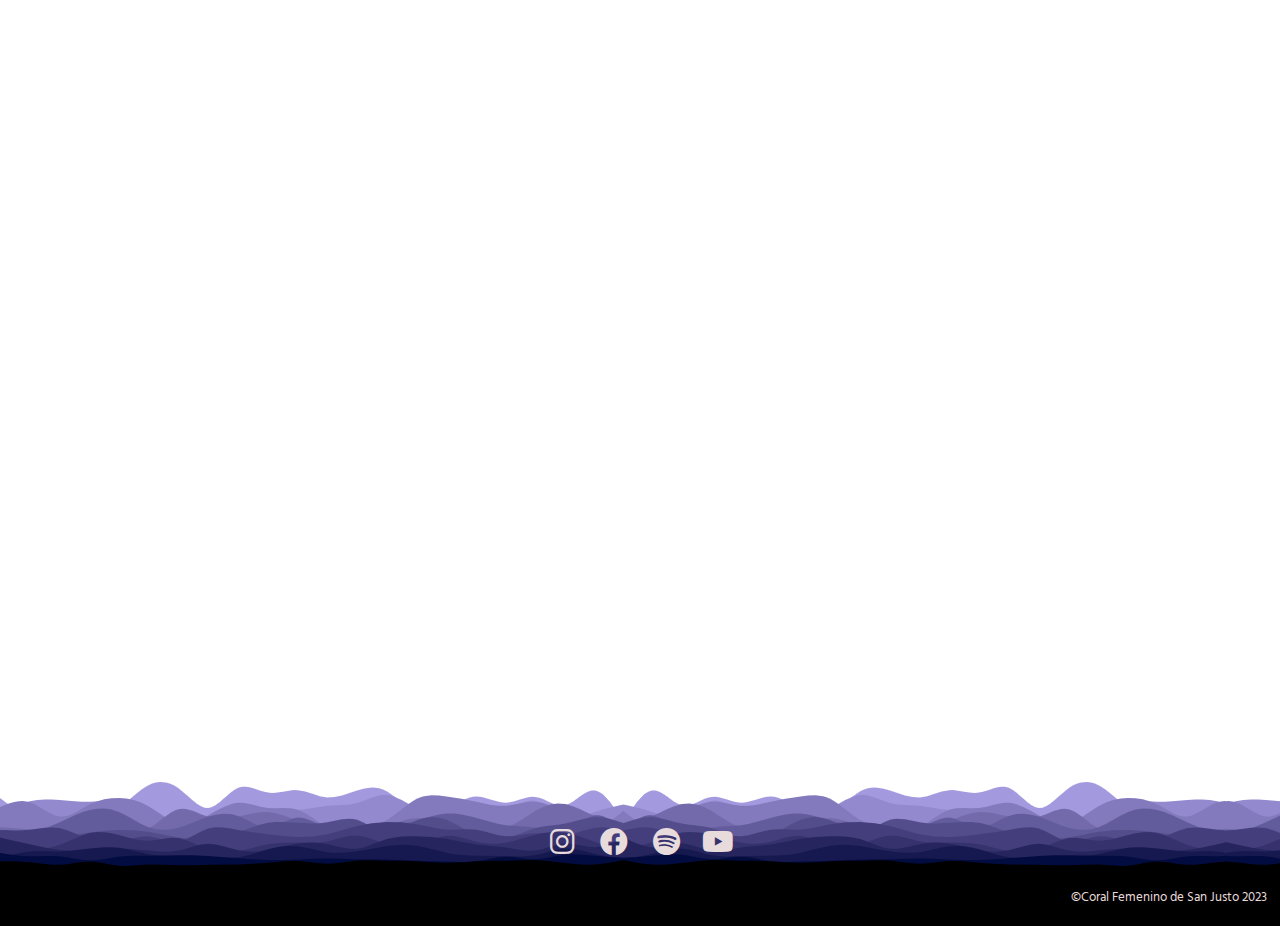
<file: Pages/prensa.html>
<!DOCTYPE html>
<html lang="en">

<head>
    <meta charset="UTF-8">
    <meta http-equiv="X-UA-Compatible" content="IE=edge">
    <meta name="viewport" content="width=device-width, initial-scale=1.0">
    <title> Coral femenino de San Justo - Prensa </title>
    <meta name="description" content="Las ultimas noticias sobre las presentaciones y proyectos del Coral">
    <!-- ICON -->
    <link rel="icon" href="../Multimedia/logo.ico">
    <!-- FONTS -->
    <link href="../fuentes/fontawesome.css" rel="stylesheet">
    <link href="../fuentes/brands.css" rel="stylesheet">
    <link href="../fuentes/solid.css" rel="stylesheet">
    <link rel="preconnect" href="https://fonts.googleapis.com">
    <link rel="preconnect" href="https://fonts.gstatic.com" crossorigin>
    <link href="https://fonts.googleapis.com/css2?family=Hind:wght@300&family=Qwigley&family=Roboto:wght@100&display=swap">
    <!-- AOS -->
    <link href="https://unpkg.com/aos@2.3.1/dist/aos.css" rel="stylesheet">
    <script src="https://unpkg.com/aos@2.3.1/dist/aos.js"></script>
    <!-- BOOTSTRAP -->
    <link href="https://cdn.jsdelivr.net/npm/bootstrap@5.3.0/dist/css/bootstrap.min.css" rel="stylesheet"
        integrity="sha384-9ndCyUaIbzAi2FUVXJi0CjmCapSmO7SnpJef0486qhLnuZ2cdeRhO02iuK6FUUVM" crossorigin="anonymous">
    <!-- CSS -->
    <link rel="stylesheet" href="../css/estilosSass.css">
</head>

<body>
    <head>
        <meta charset="UTF-8">
        <meta http-equiv="X-UA-Compatible" content="IE=edge">
        <meta name="viewport" content="width=device-width, initial-scale=1.0">
        <title>Coral Femenino de San Justo - Acerca de</title>
        <!-- ICON -->
        <link rel="icon" href="../Multimedia/logo.ico">
        <!-- FONTS -->
        <link href="../fuentes/fontawesome.css" rel="stylesheet">
        <link href="../fuentes/brands.css" rel="stylesheet">
        <link href="../fuentes/solid.css" rel="stylesheet">
        <link rel="preconnect" href="https://fonts.googleapis.com">
        <link rel="preconnect" href="https://fonts.gstatic.com" crossorigin>
        <link href="https://fonts.googleapis.com/css2?family=Hind:wght@300&family=Qwigley&family=Roboto:wght@100&display=swap">
        <link href="https://fonts.googleapis.com/css2?family=Hind:wght@500&display=swap" rel="stylesheet">
         <!--AOS -->
        <link href="https://unpkg.com/aos@2.3.1/dist/aos.css" rel="stylesheet">
          <!-- BOOTSTRAP -->
        <link href="https://cdn.jsdelivr.net/npm/bootstrap@5.3.0/dist/css/bootstrap.min.css" rel="stylesheet"
          integrity="sha384-9ndCyUaIbzAi2FUVXJi0CjmCapSmO7SnpJef0486qhLnuZ2cdeRhO02iuK6FUUVM" crossorigin="anonymous">
        <!-- CSS -->
        <link rel="stylesheet" href="../css/estilosSass.css">
      </head>
      
      <body>
        <!-- NAVBAR -->
        <header id="head">
          <nav class="navbar">
            <div class="container">
              <a class="navbar-brand" href="../index.html">
                <img style='float:left' src="../Multimedia/logo.jpg" alt="Logo" width="180" height="100">
              </a>
            </div>
          </nav>
          <nav class="navbar navbar-expand-lg">
            <div class="container-fluid">
      
              <button class="navbar-toggler" type="button" data-bs-toggle="collapse" data-bs-target="#navbarSupportedContent"
                aria-controls="navbarSupportedContent" aria-current="false">
                <span class="navbar-toggler-icon"></span>
              </button>
              <div class="collapse navbar-collapse" id="navbarSupportedContent">
                <ul class="navbar-nav me-auto mb-2 mb-lg-0">
                  <li class="nav-item">
                    <a class="nav-link active" aria-current="page" href="../index.html">INICIO</a>
                  </li>
                  <li class="nav-item dropdown">
                    <a class="nav-link dropdown-toggle" href="./acercade.html" role="button" data-bs-toggle="dropdown"
                      aria-expanded="false">
                      ACERCA DE
                    </a>
                    <ul class="dropdown-menu">
                      <li><a class="dropdown-item" href="./acercade.html">Nuestro director</a></li>
                      <li><a class="dropdown-item" href="./acercade.html#integrantes">Integrantes Actuales</a></li>
                      <li><a class="dropdown-item" href="./acercade.html#trayectoria">Trayectoria del Coral</a></li>
      
                    </ul>
                  <li class="nav-item">
                    <a class="nav-link" href="./agenda.html">AGENDA</a>
                  </li>
                  <li class="nav-item">
                    <a class="nav-link" href="./prensa.html">PRENSA</a>
                  </li>
                  <li class="nav-item">
                    <a class="nav-link" href="./multimedia.html">MULTIMEDIA</a>
                  </li>
                </ul>
      
              </div>
            </div>
          </nav>
        </header>
        <nav class="prensafondo">
        </nav>
        </header>
    <h1> Prensa </h1>
    <hr>
    <section>

        <div class="container">

            <div class="row">
                <div class="prensa col-lg-6 col-md-12 col-sm-12">
                    <h2>El 1Digital. 4 de Septiembre, 2022.</h2>
                    <h3> Roberto Saccente, una vida dedicada al Coral Femenino de San Justo.</h3>
                    <p>Al aire de Radio Universidad, recordó el inicio del conjunto vocal y de su compromiso con la
                        puesta
                        en escena de cada presentación.</p>
                    <a href="https://www.el1digital.com.ar/cultura/roberto-saccente-una-vida-dedicada-al-coral-femenino-de-san-justo/"
                        class="btn btn-primary">Continuar
                        leyendo</a>
                </div>
                <div class="col-lg-6 col-md-12 col-sm-12">
                    <img class="img-fluid" data-aos="fade-up" 
                    data-aos-anchor-placement="top-bottom" data-aos-duration="1000" style="width: 100%; height: 100%" src="../Multimedia/trayectoria.jpg"
                        alt="Roberto Saccente">
                </div>
            </div>

        </div>
        <hr>

        <div class="container">

            <div class="row">
                <div class="col-lg-6 col-md-12 col-sm-12">

                    <img class="img-fluid" data-aos="fade-up"
                    data-aos-anchor-placement="top-bottom" data-aos-duration="1000" style="width: 100%; height: 100%;" src="../Multimedia/el-profugo-film.jpg"
                        alt="Roberto Saccente">
                </div>
                <div class="prensa col-lg-6 col-md-12 col-sm-12">
                    <h2>El 1Digital. 30 de Septiembre, 2021.</h2>
                    <h3> Imponentes voces matanceras que sobresalen de la pantalla grande </h3>
                    <p>El Coral Femenino de San Justo participa en el filme “El Prófugo”, protagonizado por Érica Rivas.
                        La
                        experiencia del grupo musical matancero en el drama y thriller psicológico dirigido por Natalia
                        Meta, que ya estrenó en salas de cine. Las características del conjunto y su presente artístico.
                    </p>
                    <a href="https://www.el1digital.com.ar/cultura/imponentes-voces-matanceras-que-sobresalen-de-la-pantalla-grande/#:~:text=El%20Coral%20Femenino%20de%20San,conjunto%20y%20su%20presente%20art%C3%ADstico."
                        class="btn btn-primary">Continuar
                        leyendo</a>

                </div>

            </div>

        </div>
        <hr>

        <div class="container">

            <div class="row">
                <div class="prensa col-lg-6 col-md-12 col-sm-12">

                    <h2> Ushuaia Info Noticias. 16 de Noviembre, 2011.</h2>
                    <h3> El Coral Femenino de San Justo festejará 55 años con un concierto en nuestra ciudad.</h3>
                    <p>El Coral Femenino de San Justo dirigido por el Maestro Roberto Saccente cumple 55 años y brindará
                        un concierto Aniversario en nuestra ciudad culminando así este año de festejos.</p>
                    <a href="../Pages/error.html"
                        class="btn btn-primary">Continuar
                        leyendo...</a>
                </div>
                <div class="col-lg-6 col-md-12 col-sm-12">
                    <img class="img-fluid" data-aos="fade-up"
                    data-aos-anchor-placement="top-bottom" data-aos-duration="1000" style="width: 100%; height: 100%" src="../Multimedia/antigua2010.JPG"
                        alt="Roberto Saccente">
                        
                </div>
            </div>

           
        </div>
    </section>


    <footer>

        <div>
            <a href="https://www.instagram.com/coralfemeninodesanjusto_ok"><i class="fab fa-instagram"></i></a>
            <a href="https://www.facebook.com/coralfemeninodesanjusto/"><i class="fab fa-facebook"></i></a>
            <a href="https://open.spotify.com/artist/1O4IZz7XNLzSI4IsYaeRHL?si=3RC_s44mT_uySMLoVgjkMA"><i
                    class="fab fa-spotify"></i></a>
            <a href="https://www.youtube.com/user/coralfemeninosj"><i class="fab fa-youtube"></i></a>
        </div>
        <p>&copy;Coral Femenino de San Justo 2023</p>


        </div>
    </footer>
    <script>
      AOS.init();
    </script>
        <script src="https://cdn.jsdelivr.net/npm/bootstrap@5.3.0/dist/js/bootstrap.bundle.min.js"
        integrity="sha384-geWF76RCwLtnZ8qwWowPQNguL3RmwHVBC9FhGdlKrxdiJJigb/j/68SIy3Te4Bkz"
        crossorigin="anonymous"></script>
      
</body>

</html>
</file>
<file: css/estilosSass.css>
@charset "UTF-8";
/* Selector universal  */
* {
  margin: 0;
  padding: 0;
}

/* MIXIN */
/* VARIABLES */
/* GENERALES */
body {
  background-color: rgb(255, 255, 255);
}

h1 {
  font-size: 300%;
  color: black;
  font-family: "Roboto", sans-serif;
  text-align: center;
  justify-content: center;
  margin-bottom: 1%;
}

h2 {
  font-size: 220%;
  font-family: "Hind", sans-serif;
  color: black;
}

h3 {
  font-size: 200%;
  font-family: "Roboto", sans-serif;
  color: black;
}

hr {
  background-color: #000000;
  height: 1px;
  margin-right: 20%;
  margin-left: 20%;
  margin-bottom: 3%;
}

a {
  color: rgb(0, 0, 0);
  font-family: "Roboto", sans-serif;
  text-decoration: none;
}

/* BANNERS */
.prensafondo,
.galeriafondo,
.acercadefondo,
.agendafondo {
  width: 100%;
  height: 900px;
  background-size: cover;
  background-position: center;
  background-repeat: no-repeat;
}

.acercadefondo {
  background-image: url(../Multimedia/coral1.JPG);
}

.prensafondo {
  background-image: url(https://www.el1digital.com.ar/wp-content/uploads/2021/09/Coro-1.jpg);
}

.agendafondo {
  background-image: url(../Multimedia/usina2018.jpg);
}

.galeriafondo {
  background-image: url(../Multimedia/1.jpg);
}

/*ACERCA DE*/
.acercade {
  text-align: justify;
}

/* AGENDA */
.agenda {
  font-size: 90%;
}
.agenda .row img {
  box-shadow: 10px 10px 19px -5px rgba(87, 60, 170, 0.62);
  -webkit-box-shadow: 10px 10px 19px -5px rgba(87, 60, 170, 0.62);
  -moz-box-shadow: 10px 10px 19px -5px rgba(87, 60, 170, 0.62);
}

.accordion-button:focus {
  color: #ffffff;
  background-color: #000000;
}

.errorfondo {
  background-image: url(../Multimedia/error.png);
  width: 100%;
  height: 712px;
  background-size: contain;
  background-position: center;
  background-repeat: repeat;
}

/* PRENSA */
.text-center {
  margin-top: 0;
  padding-top: 0;
}
.text-center h1 {
  margin-top: 10;
  color: rgb(0, 0, 0);
}

/* Multimedia */
#galería .col-lg-4 {
  margin: 0 !important;
  padding: 25%;
}

#galeria img {
  width: 100%;
  height: 250px;
  padding: 1%;
  box-shadow: 10px 10px 19px -5px rgba(87, 60, 170, 0.62);
  -webkit-box-shadow: 10px 10px 19px -5px rgba(87, 60, 170, 0.62);
  -moz-box-shadow: 10px 10px 19px -5px rgba(87, 60, 170, 0.62);
}
#galeria img:hover {
  border: 2px solid white;
}

/*HEADER**/
header {
  background-color: rgb(255, 255, 255);
  display: flex;
  justify-content: space-between;
  position: fixed;
  width: 100%;
  height: 18%;
  z-index: 100;
}
header img {
  width: 180px;
  height: 100px;
}

/* NAVBAR **/
.nav-link {
  font-weight: 300;
  margin: 15px;
  color: rgb(27, 11, 34);
}
.nav-link:hover {
  color: #2e104c;
  opacity: 70%;
}

.navbar {
  display: flex;
}

/* FOOTER **/
footer {
  background-image: url(../Multimedia/layered-waves-haikei.png);
  width: 100%;
  height: 150px;
  font-family: "Hind", sans-serif;
  font-weight: 400;
  color: #ffffff;
  text-align: center;
}
footer a {
  text-align: center;
  color: rgb(232, 219, 219);
  font-size: 28px;
  width: 3rem;
  height: 30px;
  margin-top: 2%;
  display: inline-block;
  opacity: o, 75;
  padding-top: 2%;
}
footer a:hover {
  opacity: 70%;
  transform: translateY(-5%);
}
footer p {
  text-align: right;
  margin-top: 2%;
  color: rgb(232, 219, 219);
  margin-right: 1%;
  font-size: small;
}

/* INICIO**/
.carousel-item,
.caruosel {
  padding-top: 120px;
}

.container {
  max-width: 1150px;
  display: flex;
  text-align: justify;
  justify-content: center;
  margin: 0 auto;
  margin-bottom: 2%;
}

.carousel-control-next-icon, .carousel-control-prev-icon {
  margin-top: 135px;
}

.cartas {
  margin: 30%;
}

.card-img-top {
  height: 350px;
  box-shadow: 5px 5px 20px rgba(87, 60, 170, 0.62);
}

.card-body {
  text-align: center;
  font-family: "Hind", sans-serif;
  box-shadow: 5px 5px 20px rgba(87, 60, 170, 0.62);
}

.btn-primary {
  display: flex;
  justify-content: center;
  background-color: #000000;
  margin-left: 25%;
  margin-right: 25%;
}
.btn-primary:hover {
  background-color: white;
  color: #000000;
  border-color: black;
}
.btn-primary:hover:active {
  color: #000000;
  background-color: white;
  border-color: black;
}

.card:hover {
  box-shadow: 5px 5px 20px rgba(87, 60, 170, 0.62);
  transform: translateY(-1%);
}

/* RESPONSIVE **/
@media only screen and (min-width: 1200px) {
  .carousel-inner {
    width: 100%;
    height: 750px;
  }
}
@media only screen and (min-width: 0px) and (max-width: 599px) {
  header {
    height: 22%;
    position: fixed;
    margin-bottom: 300px;
  }
  header img {
    margin-left: -17px;
    margin-right: 12px;
    margin-top: -10px;
  }
  header .container-fluid {
    background-color: rgb(255, 255, 255);
  }
  .carousel-item {
    height: 140px;
    padding-top: 0px;
    padding-bottom: 0px;
  }
  .w-100 {
    padding-top: 50px;
    height: 250px;
  }
  .carousel-inner {
    width: 100%;
    height: 294px;
    padding-top: 81px;
  }
  .h1index {
    margin-top: 30px;
  }
  .prensafondo,
  .galeriafondo,
  .acercadefondo,
  .agendafondo {
    width: 100%;
    height: 580px;
    background-size: contain;
    background-position: top 20%;
    background-repeat: no-repeat;
    padding-top: 60px;
    margin-top: 20;
  }
  h1 {
    margin-top: -100px;
  }
  footer {
    width: 100%;
  }
  footer a {
    color: rgb(232, 219, 219);
    padding-top: 14%;
    margin-top: 3%;
    width: 2rem;
    height: 5%;
  }
  footer p {
    color: #a1a0a2;
    display: flex;
    justify-content: center;
    font-size: 80%;
    padding-top: 3%;
    width: 100%;
  }
  .container {
    padding: 15%;
    font-size: 90%;
    text-align: center;
  }
  .img-fluid {
    flex-direction: row;
  }
  .btn-primary {
    margin-top: 5%;
    margin-bottom: 5%;
  }
  .btn-primary:hover {
    background-color: white !important;
    color: #000000 !important;
    border-color: black !important;
  }
  .acercade {
    text-align: center;
  }
  .agenda p {
    font-size: 150%;
    padding-top: 3%;
  }
  .agenda h3 {
    padding-top: 15%;
  }
  .prensa {
    font-size: 60%;
  }
  .prensa h2 {
    font-size: 350%;
  }
  .prensa h3 {
    font-size: 250%;
  }
  .prensa p {
    font-size: 200%;
    text-align: justify;
  }
  .prensa a {
    font-size: 150%;
  }
}
@media only screen and (min-width: 600px) and (max-width: 1023px) {
  a {
    font-size: 150%;
  }
  p, h2 {
    font-size: 180%;
    padding-top: 3%;
  }
  header {
    height: 15%;
    position: fixed;
    margin-bottom: 300px;
    font-size: 170%;
  }
  header img {
    margin-left: 45px;
    margin-right: 8px;
    margin-top: 16px;
  }
  header .container-fluid {
    background-color: rgb(255, 255, 255);
  }
  header .container {
    padding-left: 15%;
    font-size: 90%;
    text-align: center;
  }
  .carousel-item {
    height: 200px;
    padding-top: 0px;
    padding-bottom: 0px;
  }
  .w-100 {
    padding-top: 50px;
    height: 500px;
  }
  .carousel-inner {
    width: 100%;
    height: 620px;
    padding-top: 120px;
  }
  .h1index {
    margin-top: 30px;
  }
  .prensafondo,
  .galeriafondo,
  .acercadefondo,
  .agendafondo {
    width: 100%;
    height: 1000px;
    background-size: contain;
    background-position: top 20%;
    background-repeat: no-repeat;
    padding-top: 60px;
    margin-top: 20;
  }
  h1 {
    margin-top: -170px;
  }
  .container {
    padding: 15%;
    font-size: 90%;
    text-align: center;
  }
  footer {
    width: 100%;
  }
  footer a {
    size: 200px;
    color: rgb(232, 219, 219);
    padding-top: 5%;
    margin-top: 0%;
    width: 2rem;
    height: 5%;
  }
  footer p {
    color: #a1a0a2;
    display: flex;
    justify-content: center;
    font-size: 130%;
    padding-top: 3%;
    width: 100%;
  }
  .accordion-button {
    font-size: 100%;
  }
  .btn-primary {
    margin-top: 5%;
    margin-bottom: 5%;
  }
  .btn-primary:hover {
    background-color: white !important;
    color: #000000 !important;
    border-color: black !important;
  }
  .acercade {
    text-align: center;
  }
  .agenda h3 {
    padding-top: 15%;
  }
  .prensa h2 {
    font-size: 200%;
  }
  .prensa h3 {
    font-size: 250%;
  }
  .prensa p {
    font-size: 200%;
    text-align: justify;
  }
  .prensa a {
    font-size: 300%;
  }
}

/*# sourceMappingURL=estilosSass.css.map */
</file>
<file: fuentes/brands.css>
/*!
 * Font Awesome Free 6.4.0 by @fontawesome - https://fontawesome.com
 * License - https://fontawesome.com/license/free (Icons: CC BY 4.0, Fonts: SIL OFL 1.1, Code: MIT License)
 * Copyright 2023 Fonticons, Inc.
 */
:root, :host {
  --fa-style-family-brands: 'Font Awesome 6 Brands';
  --fa-font-brands: normal 400 1em/1 'Font Awesome 6 Brands'; }

@font-face {
  font-family: 'Font Awesome 6 Brands';
  font-style: normal;
  font-weight: 400;
  font-display: block;
  src: url("../webfonts/fa-brands-400.woff2") format("woff2"), url("../webfonts/fa-brands-400.ttf") format("truetype"); }

.fab,
.fa-brands {
  font-weight: 400; }

.fa-monero:before {
  content: "\f3d0"; }

.fa-hooli:before {
  content: "\f427"; }

.fa-yelp:before {
  content: "\f1e9"; }

.fa-cc-visa:before {
  content: "\f1f0"; }

.fa-lastfm:before {
  content: "\f202"; }

.fa-shopware:before {
  content: "\f5b5"; }

.fa-creative-commons-nc:before {
  content: "\f4e8"; }

.fa-aws:before {
  content: "\f375"; }

.fa-redhat:before {
  content: "\f7bc"; }

.fa-yoast:before {
  content: "\f2b1"; }

.fa-cloudflare:before {
  content: "\e07d"; }

.fa-ups:before {
  content: "\f7e0"; }

.fa-wpexplorer:before {
  content: "\f2de"; }

.fa-dyalog:before {
  content: "\f399"; }

.fa-bity:before {
  content: "\f37a"; }

.fa-stackpath:before {
  content: "\f842"; }

.fa-buysellads:before {
  content: "\f20d"; }

.fa-first-order:before {
  content: "\f2b0"; }

.fa-modx:before {
  content: "\f285"; }

.fa-guilded:before {
  content: "\e07e"; }

.fa-vnv:before {
  content: "\f40b"; }

.fa-square-js:before {
  content: "\f3b9"; }

.fa-js-square:before {
  content: "\f3b9"; }

.fa-microsoft:before {
  content: "\f3ca"; }

.fa-qq:before {
  content: "\f1d6"; }

.fa-orcid:before {
  content: "\f8d2"; }

.fa-java:before {
  content: "\f4e4"; }

.fa-invision:before {
  content: "\f7b0"; }

.fa-creative-commons-pd-alt:before {
  content: "\f4ed"; }

.fa-centercode:before {
  content: "\f380"; }

.fa-glide-g:before {
  content: "\f2a6"; }

.fa-drupal:before {
  content: "\f1a9"; }

.fa-hire-a-helper:before {
  content: "\f3b0"; }

.fa-creative-commons-by:before {
  content: "\f4e7"; }

.fa-unity:before {
  content: "\e049"; }

.fa-whmcs:before {
  content: "\f40d"; }

.fa-rocketchat:before {
  content: "\f3e8"; }

.fa-vk:before {
  content: "\f189"; }

.fa-untappd:before {
  content: "\f405"; }

.fa-mailchimp:before {
  content: "\f59e"; }

.fa-css3-alt:before {
  content: "\f38b"; }

.fa-square-reddit:before {
  content: "\f1a2"; }

.fa-reddit-square:before {
  content: "\f1a2"; }

.fa-vimeo-v:before {
  content: "\f27d"; }

.fa-contao:before {
  content: "\f26d"; }

.fa-square-font-awesome:before {
  content: "\e5ad"; }

.fa-deskpro:before {
  content: "\f38f"; }

.fa-sistrix:before {
  content: "\f3ee"; }

.fa-square-instagram:before {
  content: "\e055"; }

.fa-instagram-square:before {
  content: "\e055"; }

.fa-battle-net:before {
  content: "\f835"; }

.fa-the-red-yeti:before {
  content: "\f69d"; }

.fa-square-hacker-news:before {
  content: "\f3af"; }

.fa-hacker-news-square:before {
  content: "\f3af"; }

.fa-edge:before {
  content: "\f282"; }

.fa-napster:before {
  content: "\f3d2"; }

.fa-square-snapchat:before {
  content: "\f2ad"; }

.fa-snapchat-square:before {
  content: "\f2ad"; }

.fa-google-plus-g:before {
  content: "\f0d5"; }

.fa-artstation:before {
  content: "\f77a"; }

.fa-markdown:before {
  content: "\f60f"; }

.fa-sourcetree:before {
  content: "\f7d3"; }

.fa-google-plus:before {
  content: "\f2b3"; }

.fa-diaspora:before {
  content: "\f791"; }

.fa-foursquare:before {
  content: "\f180"; }

.fa-stack-overflow:before {
  content: "\f16c"; }

.fa-github-alt:before {
  content: "\f113"; }

.fa-phoenix-squadron:before {
  content: "\f511"; }

.fa-pagelines:before {
  content: "\f18c"; }

.fa-algolia:before {
  content: "\f36c"; }

.fa-red-river:before {
  content: "\f3e3"; }

.fa-creative-commons-sa:before {
  content: "\f4ef"; }

.fa-safari:before {
  content: "\f267"; }

.fa-google:before {
  content: "\f1a0"; }

.fa-square-font-awesome-stroke:before {
  content: "\f35c"; }

.fa-font-awesome-alt:before {
  content: "\f35c"; }

.fa-atlassian:before {
  content: "\f77b"; }

.fa-linkedin-in:before {
  content: "\f0e1"; }

.fa-digital-ocean:before {
  content: "\f391"; }

.fa-nimblr:before {
  content: "\f5a8"; }

.fa-chromecast:before {
  content: "\f838"; }

.fa-evernote:before {
  content: "\f839"; }

.fa-hacker-news:before {
  content: "\f1d4"; }

.fa-creative-commons-sampling:before {
  content: "\f4f0"; }

.fa-adversal:before {
  content: "\f36a"; }

.fa-creative-commons:before {
  content: "\f25e"; }

.fa-watchman-monitoring:before {
  content: "\e087"; }

.fa-fonticons:before {
  content: "\f280"; }

.fa-weixin:before {
  content: "\f1d7"; }

.fa-shirtsinbulk:before {
  content: "\f214"; }

.fa-codepen:before {
  content: "\f1cb"; }

.fa-git-alt:before {
  content: "\f841"; }

.fa-lyft:before {
  content: "\f3c3"; }

.fa-rev:before {
  content: "\f5b2"; }

.fa-windows:before {
  content: "\f17a"; }

.fa-wizards-of-the-coast:before {
  content: "\f730"; }

.fa-square-viadeo:before {
  content: "\f2aa"; }

.fa-viadeo-square:before {
  content: "\f2aa"; }

.fa-meetup:before {
  content: "\f2e0"; }

.fa-centos:before {
  content: "\f789"; }

.fa-adn:before {
  content: "\f170"; }

.fa-cloudsmith:before {
  content: "\f384"; }

.fa-pied-piper-alt:before {
  content: "\f1a8"; }

.fa-square-dribbble:before {
  content: "\f397"; }

.fa-dribbble-square:before {
  content: "\f397"; }

.fa-codiepie:before {
  content: "\f284"; }

.fa-node:before {
  content: "\f419"; }

.fa-mix:before {
  content: "\f3cb"; }

.fa-steam:before {
  content: "\f1b6"; }

.fa-cc-apple-pay:before {
  content: "\f416"; }

.fa-scribd:before {
  content: "\f28a"; }

.fa-openid:before {
  content: "\f19b"; }

.fa-instalod:before {
  content: "\e081"; }

.fa-expeditedssl:before {
  content: "\f23e"; }

.fa-sellcast:before {
  content: "\f2da"; }

.fa-square-twitter:before {
  content: "\f081"; }

.fa-twitter-square:before {
  content: "\f081"; }

.fa-r-project:before {
  content: "\f4f7"; }

.fa-delicious:before {
  content: "\f1a5"; }

.fa-freebsd:before {
  content: "\f3a4"; }

.fa-vuejs:before {
  content: "\f41f"; }

.fa-accusoft:before {
  content: "\f369"; }

.fa-ioxhost:before {
  content: "\f208"; }

.fa-fonticons-fi:before {
  content: "\f3a2"; }

.fa-app-store:before {
  content: "\f36f"; }

.fa-cc-mastercard:before {
  content: "\f1f1"; }

.fa-itunes-note:before {
  content: "\f3b5"; }

.fa-golang:before {
  content: "\e40f"; }

.fa-kickstarter:before {
  content: "\f3bb"; }

.fa-grav:before {
  content: "\f2d6"; }

.fa-weibo:before {
  content: "\f18a"; }

.fa-uncharted:before {
  content: "\e084"; }

.fa-firstdraft:before {
  content: "\f3a1"; }

.fa-square-youtube:before {
  content: "\f431"; }

.fa-youtube-square:before {
  content: "\f431"; }

.fa-wikipedia-w:before {
  content: "\f266"; }

.fa-wpressr:before {
  content: "\f3e4"; }

.fa-rendact:before {
  content: "\f3e4"; }

.fa-angellist:before {
  content: "\f209"; }

.fa-galactic-republic:before {
  content: "\f50c"; }

.fa-nfc-directional:before {
  content: "\e530"; }

.fa-skype:before {
  content: "\f17e"; }

.fa-joget:before {
  content: "\f3b7"; }

.fa-fedora:before {
  content: "\f798"; }

.fa-stripe-s:before {
  content: "\f42a"; }

.fa-meta:before {
  content: "\e49b"; }

.fa-laravel:before {
  content: "\f3bd"; }

.fa-hotjar:before {
  content: "\f3b1"; }

.fa-bluetooth-b:before {
  content: "\f294"; }

.fa-sticker-mule:before {
  content: "\f3f7"; }

.fa-creative-commons-zero:before {
  content: "\f4f3"; }

.fa-hips:before {
  content: "\f452"; }

.fa-behance:before {
  content: "\f1b4"; }

.fa-reddit:before {
  content: "\f1a1"; }

.fa-discord:before {
  content: "\f392"; }

.fa-chrome:before {
  content: "\f268"; }

.fa-app-store-ios:before {
  content: "\f370"; }

.fa-cc-discover:before {
  content: "\f1f2"; }

.fa-wpbeginner:before {
  content: "\f297"; }

.fa-confluence:before {
  content: "\f78d"; }

.fa-mdb:before {
  content: "\f8ca"; }

.fa-dochub:before {
  content: "\f394"; }

.fa-accessible-icon:before {
  content: "\f368"; }

.fa-ebay:before {
  content: "\f4f4"; }

.fa-amazon:before {
  content: "\f270"; }

.fa-unsplash:before {
  content: "\e07c"; }

.fa-yarn:before {
  content: "\f7e3"; }

.fa-square-steam:before {
  content: "\f1b7"; }

.fa-steam-square:before {
  content: "\f1b7"; }

.fa-500px:before {
  content: "\f26e"; }

.fa-square-vimeo:before {
  content: "\f194"; }

.fa-vimeo-square:before {
  content: "\f194"; }

.fa-asymmetrik:before {
  content: "\f372"; }

.fa-font-awesome:before {
  content: "\f2b4"; }

.fa-font-awesome-flag:before {
  content: "\f2b4"; }

.fa-font-awesome-logo-full:before {
  content: "\f2b4"; }

.fa-gratipay:before {
  content: "\f184"; }

.fa-apple:before {
  content: "\f179"; }

.fa-hive:before {
  content: "\e07f"; }

.fa-gitkraken:before {
  content: "\f3a6"; }

.fa-keybase:before {
  content: "\f4f5"; }

.fa-apple-pay:before {
  content: "\f415"; }

.fa-padlet:before {
  content: "\e4a0"; }

.fa-amazon-pay:before {
  content: "\f42c"; }

.fa-square-github:before {
  content: "\f092"; }

.fa-github-square:before {
  content: "\f092"; }

.fa-stumbleupon:before {
  content: "\f1a4"; }

.fa-fedex:before {
  content: "\f797"; }

.fa-phoenix-framework:before {
  content: "\f3dc"; }

.fa-shopify:before {
  content: "\e057"; }

.fa-neos:before {
  content: "\f612"; }

.fa-hackerrank:before {
  content: "\f5f7"; }

.fa-researchgate:before {
  content: "\f4f8"; }

.fa-swift:before {
  content: "\f8e1"; }

.fa-angular:before {
  content: "\f420"; }

.fa-speakap:before {
  content: "\f3f3"; }

.fa-angrycreative:before {
  content: "\f36e"; }

.fa-y-combinator:before {
  content: "\f23b"; }

.fa-empire:before {
  content: "\f1d1"; }

.fa-envira:before {
  content: "\f299"; }

.fa-square-gitlab:before {
  content: "\e5ae"; }

.fa-gitlab-square:before {
  content: "\e5ae"; }

.fa-studiovinari:before {
  content: "\f3f8"; }

.fa-pied-piper:before {
  content: "\f2ae"; }

.fa-wordpress:before {
  content: "\f19a"; }

.fa-product-hunt:before {
  content: "\f288"; }

.fa-firefox:before {
  content: "\f269"; }

.fa-linode:before {
  content: "\f2b8"; }

.fa-goodreads:before {
  content: "\f3a8"; }

.fa-square-odnoklassniki:before {
  content: "\f264"; }

.fa-odnoklassniki-square:before {
  content: "\f264"; }

.fa-jsfiddle:before {
  content: "\f1cc"; }

.fa-sith:before {
  content: "\f512"; }

.fa-themeisle:before {
  content: "\f2b2"; }

.fa-page4:before {
  content: "\f3d7"; }

.fa-hashnode:before {
  content: "\e499"; }

.fa-react:before {
  content: "\f41b"; }

.fa-cc-paypal:before {
  content: "\f1f4"; }

.fa-squarespace:before {
  content: "\f5be"; }

.fa-cc-stripe:before {
  content: "\f1f5"; }

.fa-creative-commons-share:before {
  content: "\f4f2"; }

.fa-bitcoin:before {
  content: "\f379"; }

.fa-keycdn:before {
  content: "\f3ba"; }

.fa-opera:before {
  content: "\f26a"; }

.fa-itch-io:before {
  content: "\f83a"; }

.fa-umbraco:before {
  content: "\f8e8"; }

.fa-galactic-senate:before {
  content: "\f50d"; }

.fa-ubuntu:before {
  content: "\f7df"; }

.fa-draft2digital:before {
  content: "\f396"; }

.fa-stripe:before {
  content: "\f429"; }

.fa-houzz:before {
  content: "\f27c"; }

.fa-gg:before {
  content: "\f260"; }

.fa-dhl:before {
  content: "\f790"; }

.fa-square-pinterest:before {
  content: "\f0d3"; }

.fa-pinterest-square:before {
  content: "\f0d3"; }

.fa-xing:before {
  content: "\f168"; }

.fa-blackberry:before {
  content: "\f37b"; }

.fa-creative-commons-pd:before {
  content: "\f4ec"; }

.fa-playstation:before {
  content: "\f3df"; }

.fa-quinscape:before {
  content: "\f459"; }

.fa-less:before {
  content: "\f41d"; }

.fa-blogger-b:before {
  content: "\f37d"; }

.fa-opencart:before {
  content: "\f23d"; }

.fa-vine:before {
  content: "\f1ca"; }

.fa-paypal:before {
  content: "\f1ed"; }

.fa-gitlab:before {
  content: "\f296"; }

.fa-typo3:before {
  content: "\f42b"; }

.fa-reddit-alien:before {
  content: "\f281"; }

.fa-yahoo:before {
  content: "\f19e"; }

.fa-dailymotion:before {
  content: "\e052"; }

.fa-affiliatetheme:before {
  content: "\f36b"; }

.fa-pied-piper-pp:before {
  content: "\f1a7"; }

.fa-bootstrap:before {
  content: "\f836"; }

.fa-odnoklassniki:before {
  content: "\f263"; }

.fa-nfc-symbol:before {
  content: "\e531"; }

.fa-ethereum:before {
  content: "\f42e"; }

.fa-speaker-deck:before {
  content: "\f83c"; }

.fa-creative-commons-nc-eu:before {
  content: "\f4e9"; }

.fa-patreon:before {
  content: "\f3d9"; }

.fa-avianex:before {
  content: "\f374"; }

.fa-ello:before {
  content: "\f5f1"; }

.fa-gofore:before {
  content: "\f3a7"; }

.fa-bimobject:before {
  content: "\f378"; }

.fa-facebook-f:before {
  content: "\f39e"; }

.fa-square-google-plus:before {
  content: "\f0d4"; }

.fa-google-plus-square:before {
  content: "\f0d4"; }

.fa-mandalorian:before {
  content: "\f50f"; }

.fa-first-order-alt:before {
  content: "\f50a"; }

.fa-osi:before {
  content: "\f41a"; }

.fa-google-wallet:before {
  content: "\f1ee"; }

.fa-d-and-d-beyond:before {
  content: "\f6ca"; }

.fa-periscope:before {
  content: "\f3da"; }

.fa-fulcrum:before {
  content: "\f50b"; }

.fa-cloudscale:before {
  content: "\f383"; }

.fa-forumbee:before {
  content: "\f211"; }

.fa-mizuni:before {
  content: "\f3cc"; }

.fa-schlix:before {
  content: "\f3ea"; }

.fa-square-xing:before {
  content: "\f169"; }

.fa-xing-square:before {
  content: "\f169"; }

.fa-bandcamp:before {
  content: "\f2d5"; }

.fa-wpforms:before {
  content: "\f298"; }

.fa-cloudversify:before {
  content: "\f385"; }

.fa-usps:before {
  content: "\f7e1"; }

.fa-megaport:before {
  content: "\f5a3"; }

.fa-magento:before {
  content: "\f3c4"; }

.fa-spotify:before {
  content: "\f1bc"; }

.fa-optin-monster:before {
  content: "\f23c"; }

.fa-fly:before {
  content: "\f417"; }

.fa-aviato:before {
  content: "\f421"; }

.fa-itunes:before {
  content: "\f3b4"; }

.fa-cuttlefish:before {
  content: "\f38c"; }

.fa-blogger:before {
  content: "\f37c"; }

.fa-flickr:before {
  content: "\f16e"; }

.fa-viber:before {
  content: "\f409"; }

.fa-soundcloud:before {
  content: "\f1be"; }

.fa-digg:before {
  content: "\f1a6"; }

.fa-tencent-weibo:before {
  content: "\f1d5"; }

.fa-symfony:before {
  content: "\f83d"; }

.fa-maxcdn:before {
  content: "\f136"; }

.fa-etsy:before {
  content: "\f2d7"; }

.fa-facebook-messenger:before {
  content: "\f39f"; }

.fa-audible:before {
  content: "\f373"; }

.fa-think-peaks:before {
  content: "\f731"; }

.fa-bilibili:before {
  content: "\e3d9"; }

.fa-erlang:before {
  content: "\f39d"; }

.fa-cotton-bureau:before {
  content: "\f89e"; }

.fa-dashcube:before {
  content: "\f210"; }

.fa-42-group:before {
  content: "\e080"; }

.fa-innosoft:before {
  content: "\e080"; }

.fa-stack-exchange:before {
  content: "\f18d"; }

.fa-elementor:before {
  content: "\f430"; }

.fa-square-pied-piper:before {
  content: "\e01e"; }

.fa-pied-piper-square:before {
  content: "\e01e"; }

.fa-creative-commons-nd:before {
  content: "\f4eb"; }

.fa-palfed:before {
  content: "\f3d8"; }

.fa-superpowers:before {
  content: "\f2dd"; }

.fa-resolving:before {
  content: "\f3e7"; }

.fa-xbox:before {
  content: "\f412"; }

.fa-searchengin:before {
  content: "\f3eb"; }

.fa-tiktok:before {
  content: "\e07b"; }

.fa-square-facebook:before {
  content: "\f082"; }

.fa-facebook-square:before {
  content: "\f082"; }

.fa-renren:before {
  content: "\f18b"; }

.fa-linux:before {
  content: "\f17c"; }

.fa-glide:before {
  content: "\f2a5"; }

.fa-linkedin:before {
  content: "\f08c"; }

.fa-hubspot:before {
  content: "\f3b2"; }

.fa-deploydog:before {
  content: "\f38e"; }

.fa-twitch:before {
  content: "\f1e8"; }

.fa-ravelry:before {
  content: "\f2d9"; }

.fa-mixer:before {
  content: "\e056"; }

.fa-square-lastfm:before {
  content: "\f203"; }

.fa-lastfm-square:before {
  content: "\f203"; }

.fa-vimeo:before {
  content: "\f40a"; }

.fa-mendeley:before {
  content: "\f7b3"; }

.fa-uniregistry:before {
  content: "\f404"; }

.fa-figma:before {
  content: "\f799"; }

.fa-creative-commons-remix:before {
  content: "\f4ee"; }

.fa-cc-amazon-pay:before {
  content: "\f42d"; }

.fa-dropbox:before {
  content: "\f16b"; }

.fa-instagram:before {
  content: "\f16d"; }

.fa-cmplid:before {
  content: "\e360"; }

.fa-facebook:before {
  content: "\f09a"; }

.fa-gripfire:before {
  content: "\f3ac"; }

.fa-jedi-order:before {
  content: "\f50e"; }

.fa-uikit:before {
  content: "\f403"; }

.fa-fort-awesome-alt:before {
  content: "\f3a3"; }

.fa-phabricator:before {
  content: "\f3db"; }

.fa-ussunnah:before {
  content: "\f407"; }

.fa-earlybirds:before {
  content: "\f39a"; }

.fa-trade-federation:before {
  content: "\f513"; }

.fa-autoprefixer:before {
  content: "\f41c"; }

.fa-whatsapp:before {
  content: "\f232"; }

.fa-slideshare:before {
  content: "\f1e7"; }

.fa-google-play:before {
  content: "\f3ab"; }

.fa-viadeo:before {
  content: "\f2a9"; }

.fa-line:before {
  content: "\f3c0"; }

.fa-google-drive:before {
  content: "\f3aa"; }

.fa-servicestack:before {
  content: "\f3ec"; }

.fa-simplybuilt:before {
  content: "\f215"; }

.fa-bitbucket:before {
  content: "\f171"; }

.fa-imdb:before {
  content: "\f2d8"; }

.fa-deezer:before {
  content: "\e077"; }

.fa-raspberry-pi:before {
  content: "\f7bb"; }

.fa-jira:before {
  content: "\f7b1"; }

.fa-docker:before {
  content: "\f395"; }

.fa-screenpal:before {
  content: "\e570"; }

.fa-bluetooth:before {
  content: "\f293"; }

.fa-gitter:before {
  content: "\f426"; }

.fa-d-and-d:before {
  content: "\f38d"; }

.fa-microblog:before {
  content: "\e01a"; }

.fa-cc-diners-club:before {
  content: "\f24c"; }

.fa-gg-circle:before {
  content: "\f261"; }

.fa-pied-piper-hat:before {
  content: "\f4e5"; }

.fa-kickstarter-k:before {
  content: "\f3bc"; }

.fa-yandex:before {
  content: "\f413"; }

.fa-readme:before {
  content: "\f4d5"; }

.fa-html5:before {
  content: "\f13b"; }

.fa-sellsy:before {
  content: "\f213"; }

.fa-sass:before {
  content: "\f41e"; }

.fa-wirsindhandwerk:before {
  content: "\e2d0"; }

.fa-wsh:before {
  content: "\e2d0"; }

.fa-buromobelexperte:before {
  content: "\f37f"; }

.fa-salesforce:before {
  content: "\f83b"; }

.fa-octopus-deploy:before {
  content: "\e082"; }

.fa-medapps:before {
  content: "\f3c6"; }

.fa-ns8:before {
  content: "\f3d5"; }

.fa-pinterest-p:before {
  content: "\f231"; }

.fa-apper:before {
  content: "\f371"; }

.fa-fort-awesome:before {
  content: "\f286"; }

.fa-waze:before {
  content: "\f83f"; }

.fa-cc-jcb:before {
  content: "\f24b"; }

.fa-snapchat:before {
  content: "\f2ab"; }

.fa-snapchat-ghost:before {
  content: "\f2ab"; }

.fa-fantasy-flight-games:before {
  content: "\f6dc"; }

.fa-rust:before {
  content: "\e07a"; }

.fa-wix:before {
  content: "\f5cf"; }

.fa-square-behance:before {
  content: "\f1b5"; }

.fa-behance-square:before {
  content: "\f1b5"; }

.fa-supple:before {
  content: "\f3f9"; }

.fa-rebel:before {
  content: "\f1d0"; }

.fa-css3:before {
  content: "\f13c"; }

.fa-staylinked:before {
  content: "\f3f5"; }

.fa-kaggle:before {
  content: "\f5fa"; }

.fa-space-awesome:before {
  content: "\e5ac"; }

.fa-deviantart:before {
  content: "\f1bd"; }

.fa-cpanel:before {
  content: "\f388"; }

.fa-goodreads-g:before {
  content: "\f3a9"; }

.fa-square-git:before {
  content: "\f1d2"; }

.fa-git-square:before {
  content: "\f1d2"; }

.fa-square-tumblr:before {
  content: "\f174"; }

.fa-tumblr-square:before {
  content: "\f174"; }

.fa-trello:before {
  content: "\f181"; }

.fa-creative-commons-nc-jp:before {
  content: "\f4ea"; }

.fa-get-pocket:before {
  content: "\f265"; }

.fa-perbyte:before {
  content: "\e083"; }

.fa-grunt:before {
  content: "\f3ad"; }

.fa-weebly:before {
  content: "\f5cc"; }

.fa-connectdevelop:before {
  content: "\f20e"; }

.fa-leanpub:before {
  content: "\f212"; }

.fa-black-tie:before {
  content: "\f27e"; }

.fa-themeco:before {
  content: "\f5c6"; }

.fa-python:before {
  content: "\f3e2"; }

.fa-android:before {
  content: "\f17b"; }

.fa-bots:before {
  content: "\e340"; }

.fa-free-code-camp:before {
  content: "\f2c5"; }

.fa-hornbill:before {
  content: "\f592"; }

.fa-js:before {
  content: "\f3b8"; }

.fa-ideal:before {
  content: "\e013"; }

.fa-git:before {
  content: "\f1d3"; }

.fa-dev:before {
  content: "\f6cc"; }

.fa-sketch:before {
  content: "\f7c6"; }

.fa-yandex-international:before {
  content: "\f414"; }

.fa-cc-amex:before {
  content: "\f1f3"; }

.fa-uber:before {
  content: "\f402"; }

.fa-github:before {
  content: "\f09b"; }

.fa-php:before {
  content: "\f457"; }

.fa-alipay:before {
  content: "\f642"; }

.fa-youtube:before {
  content: "\f167"; }

.fa-skyatlas:before {
  content: "\f216"; }

.fa-firefox-browser:before {
  content: "\e007"; }

.fa-replyd:before {
  content: "\f3e6"; }

.fa-suse:before {
  content: "\f7d6"; }

.fa-jenkins:before {
  content: "\f3b6"; }

.fa-twitter:before {
  content: "\f099"; }

.fa-rockrms:before {
  content: "\f3e9"; }

.fa-pinterest:before {
  content: "\f0d2"; }

.fa-buffer:before {
  content: "\f837"; }

.fa-npm:before {
  content: "\f3d4"; }

.fa-yammer:before {
  content: "\f840"; }

.fa-btc:before {
  content: "\f15a"; }

.fa-dribbble:before {
  content: "\f17d"; }

.fa-stumbleupon-circle:before {
  content: "\f1a3"; }

.fa-internet-explorer:before {
  content: "\f26b"; }

.fa-stubber:before {
  content: "\e5c7"; }

.fa-telegram:before {
  content: "\f2c6"; }

.fa-telegram-plane:before {
  content: "\f2c6"; }

.fa-old-republic:before {
  content: "\f510"; }

.fa-odysee:before {
  content: "\e5c6"; }

.fa-square-whatsapp:before {
  content: "\f40c"; }

.fa-whatsapp-square:before {
  content: "\f40c"; }

.fa-node-js:before {
  content: "\f3d3"; }

.fa-edge-legacy:before {
  content: "\e078"; }

.fa-slack:before {
  content: "\f198"; }

.fa-slack-hash:before {
  content: "\f198"; }

.fa-medrt:before {
  content: "\f3c8"; }

.fa-usb:before {
  content: "\f287"; }

.fa-tumblr:before {
  content: "\f173"; }

.fa-vaadin:before {
  content: "\f408"; }

.fa-quora:before {
  content: "\f2c4"; }

.fa-reacteurope:before {
  content: "\f75d"; }

.fa-medium:before {
  content: "\f23a"; }

.fa-medium-m:before {
  content: "\f23a"; }

.fa-amilia:before {
  content: "\f36d"; }

.fa-mixcloud:before {
  content: "\f289"; }

.fa-flipboard:before {
  content: "\f44d"; }

.fa-viacoin:before {
  content: "\f237"; }

.fa-critical-role:before {
  content: "\f6c9"; }

.fa-sitrox:before {
  content: "\e44a"; }

.fa-discourse:before {
  content: "\f393"; }

.fa-joomla:before {
  content: "\f1aa"; }

.fa-mastodon:before {
  content: "\f4f6"; }

.fa-airbnb:before {
  content: "\f834"; }

.fa-wolf-pack-battalion:before {
  content: "\f514"; }

.fa-buy-n-large:before {
  content: "\f8a6"; }

.fa-gulp:before {
  content: "\f3ae"; }

.fa-creative-commons-sampling-plus:before {
  content: "\f4f1"; }

.fa-strava:before {
  content: "\f428"; }

.fa-ember:before {
  content: "\f423"; }

.fa-canadian-maple-leaf:before {
  content: "\f785"; }

.fa-teamspeak:before {
  content: "\f4f9"; }

.fa-pushed:before {
  content: "\f3e1"; }

.fa-wordpress-simple:before {
  content: "\f411"; }

.fa-nutritionix:before {
  content: "\f3d6"; }

.fa-wodu:before {
  content: "\e088"; }

.fa-google-pay:before {
  content: "\e079"; }

.fa-intercom:before {
  content: "\f7af"; }

.fa-zhihu:before {
  content: "\f63f"; }

.fa-korvue:before {
  content: "\f42f"; }

.fa-pix:before {
  content: "\e43a"; }

.fa-steam-symbol:before {
  content: "\f3f6"; }
</file>
<file: fuentes/solid.css>
/*!
 * Font Awesome Free 6.4.0 by @fontawesome - https://fontawesome.com
 * License - https://fontawesome.com/license/free (Icons: CC BY 4.0, Fonts: SIL OFL 1.1, Code: MIT License)
 * Copyright 2023 Fonticons, Inc.
 */
:root, :host {
  --fa-style-family-classic: 'Font Awesome 6 Free';
  --fa-font-solid: normal 900 1em/1 'Font Awesome 6 Free'; }

@font-face {
  font-family: 'Font Awesome 6 Free';
  font-style: normal;
  font-weight: 900;
  font-display: block;
  src: url("../webfonts/fa-solid-900.woff2") format("woff2"), url("../webfonts/fa-solid-900.ttf") format("truetype"); }

.fas,
.fa-solid {
  font-weight: 900; }
</file>
